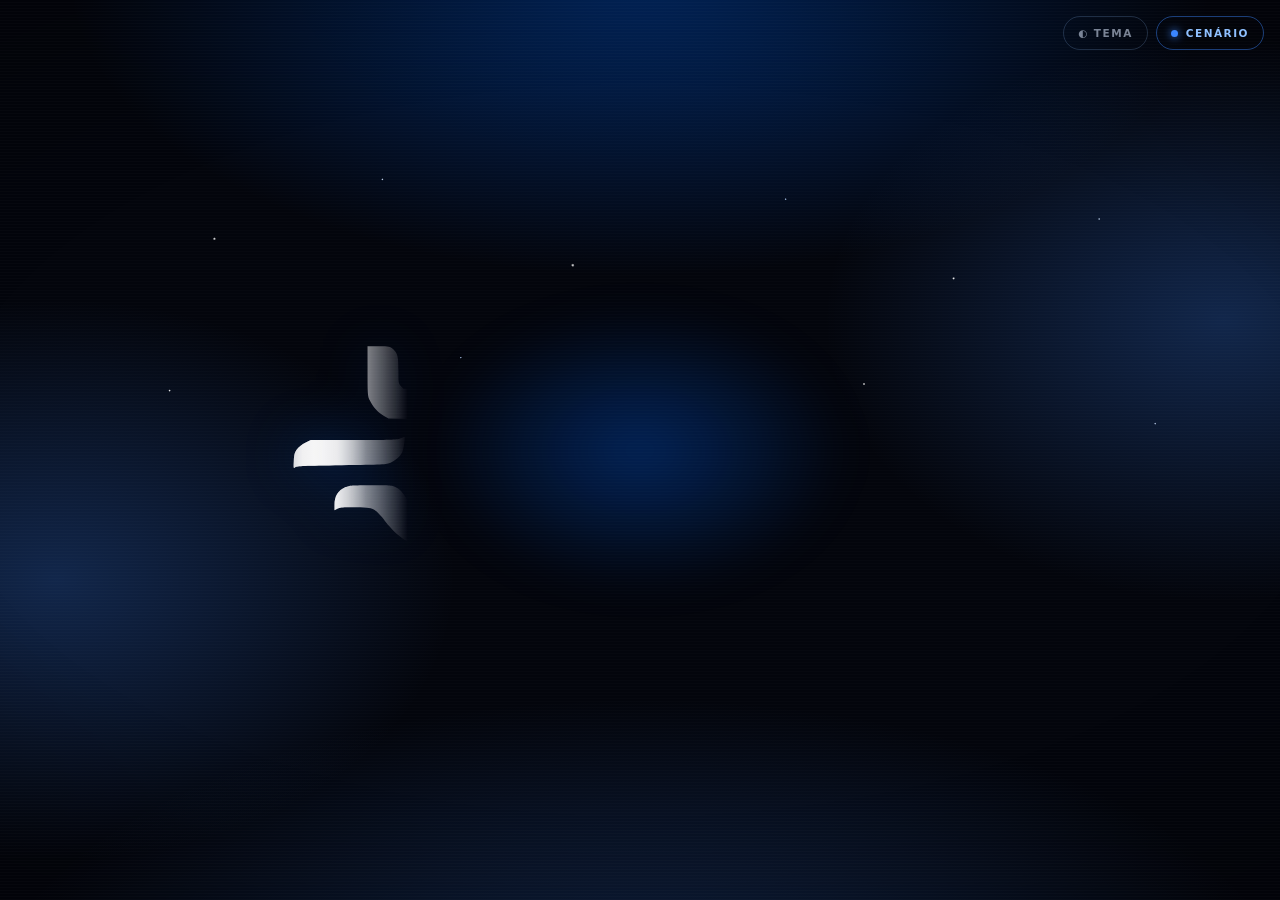
<file: index.html>
<!doctype html>
<html lang="pt-BR" data-theme="dark">
<head>
<meta charset="utf-8">
<meta name="viewport" content="width=device-width,initial-scale=1">
<link rel="icon" href="favicon.svg" type="image/svg+xml">
<link rel="icon" href="favicon.ico" sizes="48x48">
<link rel="apple-touch-icon" href="apple-touch-icon.png">
<title>Bitz · Loader All</title>
<style>
/* ============================================================
   BITZ · ALL IN ONE — LOADER DE HOSPITALIDADE
   100% CSS, ciclo de 15s em loop perfeito, com ou sem o cenário.
   Fases: desenho da logo -> assinatura -> jornada -> retorno -> logo original
   ============================================================ */

:root{
  --T: 15s;                 /* duração do ciclo completo (vale para os dois modos) */
  --b1:#0057D9;             /* azul Bitz oficial */
  --b2:#3b86ff;
  --b3:#8fc0ff;
  --lift: 195px;            /* quanto a logo sobe na fase da jornada */
}

/* ---- MODO SOLO: só a logo + o fundo animado ----
   Mesmo ciclo de 15s do modo cenário; a logo apenas permanece
   centralizada em tamanho cheio, sem subir nem reduzir. */
html[data-scene="off"] .world-wrap{ display:none }
html[data-scene="off"] .brand-move{ animation:none }

html[data-theme="dark"]{
  --bg0:#03050c; --bg1:#070d1c;
  --ink:#eef4ff;
  --sub:rgba(220,233,255,.55);
  --line:rgba(143,192,255,.20);
  --glowA:rgba(0,87,217,.42);
  --glowB:rgba(59,134,255,.26);
  --grid:rgba(143,192,255,.16);
  --pane:rgba(143,192,255,.05);
  --halo:rgba(0,87,217,.38);
  --neon:#eaf3ff;
  --star:1;
}
html[data-theme="light"]{
  --bg0:#e9eef7; --bg1:#ffffff;
  --ink:#000000;
  --sub:rgba(8,24,54,.55);
  --line:rgba(0,87,217,.20);
  --glowA:rgba(0,87,217,.18);
  --glowB:rgba(59,134,255,.14);
  --grid:rgba(0,87,217,.16);
  --pane:rgba(0,87,217,.04);
  --halo:rgba(0,87,217,.12);
  --neon:#0057D9;
  --star:0;
}

*{box-sizing:border-box}
html,body{height:100%}
body{
  margin:0;
  background:var(--bg1);
  color:var(--ink);
  font-family:"Segoe UI",system-ui,-apple-system,"Helvetica Neue",Arial,sans-serif;
  display:grid; place-items:center;
  overflow:hidden;
}
/* atmosfera de fundo */
body::before{
  content:""; position:fixed; inset:-10%;
  background:
    radial-gradient(60% 45% at 50% 6%,  var(--glowA), transparent 62%),
    radial-gradient(70% 50% at 50% 104%, var(--glowB), transparent 62%),
    radial-gradient(40% 40% at 12% 62%, var(--glowB), transparent 65%),
    radial-gradient(40% 40% at 88% 38%, var(--glowB), transparent 65%),
    var(--bg0);
  animation: breathe 15s ease-in-out infinite;
}
@keyframes breathe{ 0%,100%{transform:scale(1)} 50%{transform:scale(1.06)} }

/* vinheta + textura fina */
body::after{
  content:""; position:fixed; inset:0; pointer-events:none;
  background:
    repeating-linear-gradient(0deg, rgba(255,255,255,.014) 0 1px, transparent 1px 3px),
    radial-gradient(120% 90% at 50% 50%, transparent 45%, rgba(0,0,0,.55) 100%);
  opacity:var(--star);
}

/* ---------- palco ---------- */
.stage{
  position:relative;
  width:min(1120px, 94vw);
  height:min(660px, 88vh);
  isolation:isolate;
}

/* campo de estrelas */
.stars{
  position:absolute; inset:0; opacity:var(--star); pointer-events:none;
  background-image:
    radial-gradient(1.6px 1.6px at 12% 18%, #fff, transparent),
    radial-gradient(1.2px 1.2px at 27% 9%,  #cfe2ff, transparent),
    radial-gradient(1.8px 1.8px at 44% 22%, #fff, transparent),
    radial-gradient(1.2px 1.2px at 63% 12%, #bcd8ff, transparent),
    radial-gradient(1.5px 1.5px at 78% 24%, #fff, transparent),
    radial-gradient(1.2px 1.2px at 91% 15%, #cfe2ff, transparent),
    radial-gradient(1.3px 1.3px at 8% 41%,  #fff, transparent),
    radial-gradient(1.1px 1.1px at 34% 36%, #bcd8ff, transparent),
    radial-gradient(1.4px 1.4px at 70% 40%, #fff, transparent),
    radial-gradient(1.2px 1.2px at 96% 46%, #cfe2ff, transparent);
  animation: twinkle 3s ease-in-out infinite;
}
@keyframes twinkle{ 0%,100%{opacity:calc(var(--star) * .75)} 50%{opacity:calc(var(--star) * .3)} }

/* ---------- LOGO ---------- */
.brand-move{
  position:absolute; left:50%; top:50%;
  transform:translate(-50%,-50%);
  animation: brandMove var(--T) cubic-bezier(.65,.02,.25,1) infinite;
  z-index:3;
}
@keyframes brandMove{
  0%, 26%   { transform:translate(-50%,-50%) scale(1); }
  33%, 75%  { transform:translate(-50%, calc(-50% - var(--lift))) scale(.5); }
  83%, 100% { transform:translate(-50%,-50%) scale(1); }
}

.brand-float{ position:relative; animation: dissolve var(--T) linear infinite; }

/* halo que respira atrás da marca */
.halo{
  position:absolute; left:50%; top:50%;
  width:82%; height:170%;
  transform:translate(-50%,-50%);
  background:radial-gradient(50% 50% at 50% 50%, var(--halo), transparent 70%);
  filter:blur(22px);
  pointer-events:none; z-index:-1;
  animation: halo 5s ease-in-out infinite;
}
@keyframes halo{
  0%,100%{ opacity:.55; transform:translate(-50%,-50%) scale(1) }
  50%    { opacity:.95; transform:translate(-50%,-50%) scale(1.08) }
}
@keyframes dissolve{
  0%, 92%   { filter:blur(0px); transform:scale(1); }
  97%       { filter:blur(0px); transform:scale(1.03); }
  100%      { filter:blur(7px); transform:scale(1.09); }
}

.brand{
  display:block;
  width:min(720px, 76vw);
  height:auto;
  overflow:visible;
  filter:drop-shadow(0 0 26px rgba(0,87,217,.35));
}

/* ---- flutuação individual ----
   Cada peça da marca respira no seu próprio compasso: --p define a fase,
   --a a amplitude e --r a inclinação máxima. O período de 5s cabe 3x
   em --T, então o loop de 15s continua fechando sem salto.
   O símbolo e sua barra compartilham fase para não se descolarem;
   o pingo acompanha a fase do "i" com amplitude maior. */
.fl{
  transform-box:fill-box; transform-origin:50% 50%;
  animation: bob 5s ease-in-out infinite;
  animation-delay:var(--p,0s);
}
@keyframes bob{
  0%,100%{ transform:translateY(0) rotate(0deg) }
  26%    { transform:translateY(calc(var(--a,2.5) * -1px)) rotate(var(--r,0deg)) }
  52%    { transform:translateY(calc(var(--a,2.5) * .3px)) rotate(0deg) }
  76%    { transform:translateY(calc(var(--a,2.5) * -.5px)) rotate(calc(var(--r,0deg) * .45)) }
}

/* traço que "escreve" a logo */
.s{
  fill:none;
  stroke:var(--b2);
  stroke-width:2.2;
  stroke-linecap:round; stroke-linejoin:round;
  stroke-dasharray:1; stroke-dashoffset:1;
  opacity:0;
  animation: draw var(--T) cubic-bezier(.6,.05,.3,1) infinite;
  animation-delay:calc(var(--d,0) * var(--T));
  filter:drop-shadow(0 0 6px var(--b2));
}
@keyframes draw{
  0%   { stroke-dashoffset:1; opacity:0 }
  1%   { stroke-dashoffset:1; opacity:1 }
  11%  { stroke-dashoffset:0; opacity:1 }
  17%  { stroke-dashoffset:0; opacity:.55 }
  21%,100%{ stroke-dashoffset:0; opacity:0 }
}

/* preenchimento final: a logo original */
.f{
  opacity:0;
  transform-box:fill-box; transform-origin:50% 50%;
  animation: ink var(--T) cubic-bezier(.2,.8,.2,1) infinite;
  animation-delay:calc(var(--d,0) * var(--T));
}
@keyframes ink{
  0%,4%  { opacity:0; transform:translateY(7px) scale(.97) }
  11%    { opacity:1; transform:translateY(0) scale(1) }
  90%    { opacity:1; transform:translateY(0) scale(1) }
  97%,100%{ opacity:0; transform:translateY(-5px) scale(1.03) }
}

.ink-black{ fill:var(--ink) }
.ink-blue { fill:var(--b1) }

/* pingo do "i" cai do alto */
.f-dot{
  animation: ink var(--T) cubic-bezier(.2,.8,.2,1) infinite, drop var(--T) cubic-bezier(.3,1.5,.5,1) infinite;
  animation-delay:calc(var(--d,0) * var(--T)), calc(var(--d,0) * var(--T));
}
@keyframes drop{
  0%,4% { transform:translateY(-70px) }
  12%   { transform:translateY(0) }
  100%  { transform:translateY(0) }
}

/* barra azul do símbolo desliza para o lugar */
.f-bar{
  animation: ink var(--T) cubic-bezier(.2,.8,.2,1) infinite, slide var(--T) cubic-bezier(.2,.9,.2,1) infinite;
  animation-delay:calc(var(--d,0) * var(--T)), calc(var(--d,0) * var(--T));
}
@keyframes slide{
  0%,5% { transform:translateX(-46px) }
  13%   { transform:translateX(0) }
  100%  { transform:translateX(0) }
}

/* brilho que varre a logo — uma vez na assinatura, outra no meio do ciclo */
.sweep{ animation: sweep var(--T) ease-in-out infinite; }
@keyframes sweep{
  0%, 17% { transform:translateX(-260px); opacity:0 }
  19%     { opacity:1 }
  27%     { opacity:1 }
  29%,100%{ transform:translateX(760px); opacity:0 }
}
.sweep2{ animation: sweep2 var(--T) ease-in-out infinite; }
@keyframes sweep2{
  0%, 53% { transform:translateX(-260px); opacity:0 }
  56%     { opacity:.6 }
  64%     { opacity:.6 }
  67%,100%{ transform:translateX(760px); opacity:0 }
}

/* filete que separa a marca da assinatura */
.rule{
  stroke:var(--b1); stroke-width:2.4; stroke-linecap:round;
  stroke-dasharray:98; stroke-dashoffset:98;
  animation: rule var(--T) cubic-bezier(.2,.9,.2,1) infinite;
}
@keyframes rule{
  0%,10% { stroke-dashoffset:98; opacity:0 }
  12%    { stroke-dashoffset:80; opacity:1 }
  18%    { stroke-dashoffset:0; opacity:1 }
  90%    { stroke-dashoffset:0; opacity:1 }
  96%,100%{ stroke-dashoffset:0; opacity:0 }
}

/* flash de energia */
.pulse{
  position:absolute; left:50%; top:50%;
  width:180px; height:180px; margin:-90px 0 0 -90px;
  border-radius:50%;
  border:2px solid var(--b2);
  opacity:0; pointer-events:none;
  animation: pulse var(--T) cubic-bezier(.1,.7,.3,1) infinite;
}
@keyframes pulse{
  0%,14%  { transform:scale(.2); opacity:0 }
  16%     { transform:scale(.35); opacity:.9 }
  26%     { transform:scale(3.2); opacity:0 }
  44%     { transform:scale(.3); opacity:0 }
  46%     { transform:scale(.4); opacity:.45 }
  58%     { transform:scale(2.6); opacity:0 }
  86%     { transform:scale(.3); opacity:0 }
  88%     { transform:scale(.4); opacity:.75 }
  99%,100%{ transform:scale(3.6); opacity:0 }
}

/* ---------- MUNDO (cena de hospitalidade) ---------- */
.world-wrap{
  position:absolute; left:0; right:0; bottom:3%;
  height:63%;
  z-index:2;
  opacity:0;
  animation: worldIn var(--T) cubic-bezier(.3,.9,.2,1) infinite;
}
@keyframes worldIn{
  0%,25%  { opacity:0; transform:translateY(48px) }
  34%     { opacity:1; transform:translateY(0) }
  74%     { opacity:1; transform:translateY(0) }
  81%,100%{ opacity:0; transform:translateY(34px) }
}
.world{ width:100%; height:100%; display:block; overflow:visible }

.grid path{ stroke:var(--grid); fill:none; stroke-width:1 }
.skyline{ fill:var(--pane); stroke:var(--line); stroke-width:1 }

/* chão que corre */
.floor{
  stroke:var(--b2); stroke-width:1.5; fill:none;
  stroke-dasharray:16 12;
  animation: dashrun 1.5s linear infinite;
  opacity:.55;
}
@keyframes dashrun{ to{ stroke-dashoffset:-28 } }

/* --- hotel --- */
.floorplate{
  fill:var(--pane); stroke:var(--b2); stroke-width:1.6;
  transform-box:fill-box; transform-origin:50% 100%;
  opacity:0;
  animation: rise var(--T) cubic-bezier(.2,1.3,.4,1) infinite;
  animation-delay:var(--d,0s);
}
@keyframes rise{
  0%,32%  { opacity:0; transform:translateY(26px) scaleY(.55) }
  38%     { opacity:1; transform:translateY(0) scaleY(1) }
  100%    { opacity:1; transform:translateY(0) scaleY(1) }
}
.win{
  fill:var(--b3); opacity:0;
  animation: lamp var(--T) steps(1,end) infinite;
  animation-delay:var(--d,0s);
}
@keyframes lamp{
  0%,41% { opacity:0 }
  42%    { opacity:.25 }
  43%    { opacity:.9 }
  44%    { opacity:.35 }
  45%    { opacity:1 }
  100%   { opacity:1 }
}
/* fonte de instrumentação: monoespaçada, na mesma linguagem do wireframe */
.mono{
  font-family:ui-monospace,"Cascadia Mono","Segoe UI Mono","SF Mono",
              Consolas,"Liberation Mono",monospace;
}

/* letreiro do hotel: placa montada na fachada */
.sign-box{
  fill:var(--bg1); stroke:var(--b1); stroke-width:1.6;
  transform-box:fill-box; transform-origin:50% 50%;
  opacity:0;
  animation: signIn var(--T) cubic-bezier(.2,1.3,.3,1) infinite;
}
@keyframes signIn{
  0%,37%{ opacity:0; transform:scaleX(.04) }
  42%   { opacity:1; transform:scaleX(1) }
  100%  { opacity:1; transform:scaleX(1) }
}
.neon{
  fill:var(--neon);
  font-size:12.5px; font-weight:700; letter-spacing:3.4px;
  text-anchor:middle;
  opacity:0;
  animation: neon var(--T) linear infinite;
  filter:drop-shadow(0 0 7px var(--b2));
}
@keyframes neon{
  0%,42%{opacity:0} 43%{opacity:.9} 44%{opacity:.1} 45%{opacity:1}
  46%{opacity:.2} 47%{opacity:1} 72%{opacity:1} 76%,100%{opacity:0}
}
.flag{
  fill:var(--b1);
  transform-box:fill-box; transform-origin:0% 50%;
  animation: wave 1.5s ease-in-out infinite;
}
@keyframes wave{ 0%,100%{transform:skewY(0deg) scaleX(1)} 50%{transform:skewY(-7deg) scaleX(.9)} }

/* a bandeira só desenrola depois que o mastro terminou de subir */
.flag-in{
  opacity:0;
  transform-box:fill-box; transform-origin:0% 50%;
  animation: unfurl var(--T) cubic-bezier(.2,1.4,.4,1) infinite;
  animation-delay:var(--d,0s);
}
@keyframes unfurl{
  0%,34%{ opacity:0; transform:scaleX(0) }
  40%   { opacity:1; transform:scaleX(1) }
  100%  { opacity:1; transform:scaleX(1) }
}

/* --- rota aérea + avião --- */
.trail{
  fill:none; stroke:var(--b2); stroke-width:1.5;
  stroke-dasharray:5 9; stroke-linecap:round;
  opacity:0;
  animation: trail var(--T) linear infinite, dashflow 1.25s linear infinite;
}
@keyframes trail{ 0%,40%{opacity:0} 45%{opacity:.4} 68%{opacity:.4} 72%,100%{opacity:0} }
@keyframes dashflow{ to{ stroke-dashoffset:-14 } }

.comet{
  fill:none; stroke:var(--b3); stroke-width:3; stroke-linecap:round;
  stroke-dasharray:.045 1;
  opacity:0;
  animation: cometMove var(--T) linear infinite, cometFade var(--T) linear infinite;
  filter:drop-shadow(0 0 8px var(--b2));
}
@keyframes cometMove{ 0%,42%{stroke-dashoffset:.045} 66%,100%{stroke-dashoffset:-.955} }
@keyframes cometFade{ 0%,42%{opacity:0} 45%{opacity:.9} 63%{opacity:.9} 66%,100%{opacity:0} }

.plane{
  offset-path:path("M-80,150 C 90,58 268,22 470,42 C 664,60 812,112 1050,64");
  offset-rotate:auto;
  filter:drop-shadow(0 0 7px rgba(59,134,255,.55));
  animation: fly var(--T) linear infinite, planeFade var(--T) linear infinite;
}
@keyframes fly{ 0%,42%{offset-distance:0%} 66%,100%{offset-distance:100%} }
@keyframes planeFade{ 0%,42%{opacity:0} 45%{opacity:1} 63%{opacity:1} 66%,100%{opacity:0} }

/* --- ônibus --- */
.bus{ animation: busGo var(--T) linear infinite }
@keyframes busGo{
  0%,36%  { transform:translateX(-210px); opacity:0 }
  38%     { opacity:1 }
  56%     { opacity:1 }
  58%,100%{ transform:translateX(1130px); opacity:0 }
}
.wheel{ transform-box:fill-box; transform-origin:50% 50%; animation: spin .6s linear infinite }
@keyframes spin{ to{ transform:rotate(360deg) } }

/* --- chips de módulos --- */
.chip{
  transform-box:fill-box; transform-origin:50% 50%;
  opacity:0;
  animation: pop var(--T) cubic-bezier(.2,1.5,.4,1) infinite;
  animation-delay:var(--d,0s);
}
@keyframes pop{
  0%,38% { opacity:0; transform:scale(.3) }
  44%    { opacity:1; transform:scale(1) }
  100%   { opacity:1; transform:scale(1) }
}
.chip-ring{ fill:var(--pane); stroke:var(--b2); stroke-width:1.6 }
.chip-arc{
  fill:none; stroke:var(--b1); stroke-width:2.4; stroke-linecap:round;
  stroke-dasharray:56 158;
  transform-box:fill-box; transform-origin:50% 50%;
  animation: orbit 3s linear infinite;
}
@keyframes orbit{ to{ transform:rotate(360deg) } }
/* ---- rótulos dos módulos: placa de instrumentação ----
   Entram em três tempos — o conector desce do chip, a placa abre
   na horizontal e as letras se recolhem ao espaçamento final. */
.lb-tick{
  fill:none; stroke:var(--b2); stroke-width:1.4;
  stroke-dasharray:9; stroke-dashoffset:9;
  animation: tick var(--T) ease-out infinite;
  animation-delay:var(--d,0s);
}
@keyframes tick{
  0%,42%{ stroke-dashoffset:9; opacity:0 }
  44%   { stroke-dashoffset:9; opacity:1 }
  47%   { stroke-dashoffset:0; opacity:1 }
  100%  { stroke-dashoffset:0; opacity:1 }
}
.lb-box{
  fill:var(--bg1); stroke:var(--b2); stroke-width:1.3;
  transform-box:fill-box; transform-origin:50% 50%;
  opacity:0;
  animation: boxIn var(--T) cubic-bezier(.2,1.25,.3,1) infinite;
  animation-delay:var(--d,0s);
}
@keyframes boxIn{
  0%,46%{ opacity:0; transform:scaleX(.04) }
  51%   { opacity:1; transform:scaleX(1) }
  100%  { opacity:1; transform:scaleX(1) }
}
.chip-lb{
  fill:var(--ink); font-size:11px; font-weight:700; letter-spacing:2.4px;
  text-anchor:middle; opacity:0;
  animation: lbIn var(--T) cubic-bezier(.2,.9,.2,1) infinite;
  animation-delay:var(--d,0s);
}
@keyframes lbIn{
  0%,50%{ opacity:0; letter-spacing:7px }
  56%   { opacity:1; letter-spacing:2.4px }
  100%  { opacity:1; letter-spacing:2.4px }
}

/* selo de inteligência no módulo online */
.spark{
  fill:var(--b1); stroke:none; opacity:0;
  transform-box:fill-box; transform-origin:50% 50%;
  animation: sparkIn var(--T) ease-out infinite, twinkleSpark 2.5s ease-in-out infinite;
  animation-delay:var(--d,0s), 0s;
}
@keyframes sparkIn{ 0%,54%{opacity:0} 59%{opacity:1} 100%{opacity:1} }
@keyframes twinkleSpark{
  0%,100%{ transform:scale(.82) rotate(0deg) }
  50%    { transform:scale(1.15) rotate(45deg) }
}

/* nós de rede ao redor do globo: conectividade + inteligência */
.net-link{ fill:none; stroke:var(--b1); stroke-width:1.1; opacity:.45 }
.node{
  fill:var(--b1); stroke:none;
  transform-box:fill-box; transform-origin:50% 50%;
  animation: nodePulse 2.5s ease-in-out infinite;
  animation-delay:var(--d,0s);
}
@keyframes nodePulse{
  0%,100%{ opacity:.35; transform:scale(.75) }
  50%    { opacity:1;   transform:scale(1.35) }
}
.ic{ fill:none; stroke:var(--b3); stroke-width:2; stroke-linecap:round; stroke-linejoin:round }
.ic .solid{ fill:var(--b3); stroke:none }

/* linhas que ligam os módulos ao hotel */
.link{
  fill:none; stroke:var(--b2); stroke-width:1.4;
  stroke-dasharray:3 7; opacity:0;
  animation: linkIn var(--T) linear infinite, linkFlow 1s linear infinite;
  animation-delay:var(--d,0s), 0s;
}
@keyframes linkIn{ 0%,43%{opacity:0} 49%{opacity:.55} 100%{opacity:.55} }
@keyframes linkFlow{ to{ stroke-dashoffset:-10 } }

/* vapor do prato */
.steam path{ animation: steam 2.5s ease-in-out infinite; opacity:0 }
.steam path:nth-child(2){ animation-delay:.35s }
.steam path:nth-child(3){ animation-delay:.7s }
@keyframes steam{ 0%{opacity:0; transform:translateY(4px)} 40%{opacity:.9} 100%{opacity:0; transform:translateY(-9px)} }

/* coração do motel */
.heart{
  fill:var(--b1); stroke:none;
  transform-box:fill-box; transform-origin:50% 50%;
  animation: beat 1.25s ease-in-out infinite;
}
@keyframes beat{ 0%,100%{transform:scale(1)} 20%{transform:scale(1.28)} 40%{transform:scale(1)} 60%{transform:scale(1.16)} }

/* barras do revenue */
.rv{
  fill:var(--b3); transform-box:fill-box; transform-origin:50% 100%;
  animation: grow var(--T) cubic-bezier(.2,1.2,.3,1) infinite;
  animation-delay:var(--d,0s);
}
@keyframes grow{ 0%,46%{transform:scaleY(.08)} 56%{transform:scaleY(1)} 100%{transform:scaleY(1)} }
.rv-arrow{
  stroke:var(--b1); stroke-width:2.2; fill:none; stroke-linecap:round; stroke-linejoin:round;
  stroke-dasharray:60; stroke-dashoffset:60;
  animation: arrow var(--T) ease-out infinite;
}
@keyframes arrow{ 0%,52%{stroke-dashoffset:60} 60%{stroke-dashoffset:0} 100%{stroke-dashoffset:0} }

/* globo online */
.globe-ring{
  fill:none; stroke:var(--b1); stroke-width:2;
  transform-box:fill-box; transform-origin:50% 50%;
  animation: tilt 3s linear infinite;
}
@keyframes tilt{ 0%{transform:rotate(-20deg) scaleX(1)} 50%{transform:rotate(-20deg) scaleX(.25)} 100%{transform:rotate(-20deg) scaleX(1)} }

/* ---------- controles ---------- */
.ctrl{
  position:fixed; top:16px; right:16px; z-index:9;
  display:flex; gap:8px;
  transition:opacity .45s ease, transform .45s ease;
}
/* somem sozinhos; só reaparecem com o cursor perto deles */
.ctrl.is-hidden{ opacity:0; transform:translateY(-10px); pointer-events:none }
.ctrl button{
  display:inline-flex; align-items:center; gap:8px;
  height:34px; padding:0 14px;
  border-radius:99px;
  border:1px solid var(--line);
  background:transparent;
  color:var(--sub);
  font:600 10.5px/1 "Segoe UI",system-ui,sans-serif;
  letter-spacing:1.5px; text-transform:uppercase;
  cursor:pointer; transition:.22s;
  -webkit-user-select:none; user-select:none;
}
.ctrl button:hover{ color:var(--b2); border-color:var(--b2) }
.ctrl .dot{
  width:7px; height:7px; border-radius:50%;
  background:var(--line); transition:.22s;
}
.ctrl button[aria-pressed="true"]{ color:var(--b3); border-color:rgba(59,134,255,.45) }
.ctrl button[aria-pressed="true"] .dot{ background:var(--b2); box-shadow:0 0 9px var(--b2) }

@media (max-width:720px){ :root{ --lift:120px } .brand{ width:82vw } }

@media (prefers-reduced-motion: reduce){
  *{ animation:none !important }
  .f{ opacity:1 } .s,.world-wrap,.pulse{ opacity:0 }
}
</style>
</head>
<body>

<div class="ctrl">
  <button id="btTheme" title="Alternar tema claro / escuro">◐&nbsp;Tema</button>
  <button id="btScene" aria-pressed="true" title="Exibir ou ocultar o cenário de hospitalidade"><span class="dot"></span>Cenário</button>
</div>

<main class="stage" role="img" aria-label="Carregando Bitz All in One">
  <div class="stars"></div>

  <!-- ===================== CENA ===================== -->
  <div class="world-wrap">
  <svg class="world" viewBox="0 0 960 340" preserveAspectRatio="xMidYMax meet" aria-hidden="true">
    <defs>
      <path id="fly" d="M-80,150 C 90,58 268,22 470,42 C 664,60 812,112 1050,64" pathLength="1"/>
    </defs>

    <!-- grade de perspectiva -->
    <g class="grid">
      <path d="M480,252 L-460,340 M480,252 L-250,340 M480,252 L-70,340 M480,252 L70,340
               M480,252 L190,340 M480,252 L300,340 M480,252 L390,340 M480,252 L480,340
               M480,252 L570,340 M480,252 L660,340 M480,252 L770,340 M480,252 L890,340
               M480,252 L1030,340 M480,252 L1210,340 M480,252 L1420,340"/>
      <path d="M0,259 H960 M0,269 H960 M0,283 H960 M0,302 H960 M0,326 H960"/>
    </g>

    <!-- skyline de fundo -->
    <path class="skyline" d="M0,252 V212 H34 V228 H66 V198 H98 V220 H132 V206 H164 V236 H198 V212 H230 V224 H268 V194 H300 V218 H336 V230 H372 V208 H404 V252 Z"/>
    <path class="skyline" d="M556,252 V210 H588 V226 H620 V196 H654 V222 H686 V206 H720 V232 H752 V212 H786 V228 H820 V200 H852 V220 H888 V234 H922 V214 H960 V252 Z"/>

    <!-- linha do chão -->
    <path class="floor" d="M0,252 H960"/>

    <!-- rota aérea -->
    <use class="trail" href="#fly"/>
    <use class="comet" href="#fly"/>

    <!-- conexões módulo -> hotel (all in one) -->
    <g>
      <path class="link" style="--d:0s"   d="M228,152 C300,168 350,190 412,214"/>
      <path class="link" style="--d:.25s" d="M332,232 C362,236 386,240 410,242"/>
      <path class="link" style="--d:.5s"  d="M732,152 C660,168 610,190 548,214"/>
      <path class="link" style="--d:.75s" d="M628,232 C598,236 574,240 550,242"/>
    </g>

    <!-- ================= HOTEL ================= -->
    <g class="hotel">
      <!-- mastro + bandeira (acima da placa, sem cruzar o letreiro) -->
      <rect class="floorplate" style="--d:1.15s" x="477" y="26" width="4" height="34" rx="2"/>
      <g class="flag-in" style="--d:1.35s"><path class="flag" d="M481,28 L508,36 L481,44 Z"/></g>

      <!-- torre -->
      <rect class="floorplate" style="--d:0s"   x="416" y="206" width="128" height="46" rx="3"/>
      <rect class="floorplate" style="--d:.28s" x="424" y="166" width="112" height="42" rx="3"/>
      <rect class="floorplate" style="--d:.56s" x="432" y="128" width="96"  height="40" rx="3"/>
      <rect class="floorplate" style="--d:.84s" x="440" y="94"  width="80"  height="36" rx="3"/>
      <rect class="floorplate" style="--d:1s"   x="434" y="84"  width="92"  height="12" rx="3"/>

      <!-- letreiro -->
      <rect class="sign-box" x="441" y="63" width="78" height="21" rx="3"/>
      <text class="neon mono" x="485" y="78" dx="-1.7">HOTEL</text>

      <!-- porta + tapete -->
      <rect class="floorplate" style="--d:.1s" x="466" y="224" width="28" height="28" rx="3"/>
      <path class="floor" d="M456,252 H504" style="opacity:.9"/>

      <!-- janelas que acendem -->
      <g>
        <rect class="win" style="--d:0s"   x="426" y="216" width="14" height="16" rx="2"/>
        <rect class="win" style="--d:.5s"  x="446" y="216" width="14" height="16" rx="2"/>
        <rect class="win" style="--d:1.1s" x="500" y="216" width="14" height="16" rx="2"/>
        <rect class="win" style="--d:.3s"  x="520" y="216" width="14" height="16" rx="2"/>

        <rect class="win" style="--d:.8s"  x="434" y="177" width="13" height="16" rx="2"/>
        <rect class="win" style="--d:1.6s" x="456" y="177" width="13" height="16" rx="2"/>
        <rect class="win" style="--d:.2s"  x="491" y="177" width="13" height="16" rx="2"/>
        <rect class="win" style="--d:1.3s" x="513" y="177" width="13" height="16" rx="2"/>

        <rect class="win" style="--d:1.9s" x="442" y="140" width="13" height="15" rx="2"/>
        <rect class="win" style="--d:.6s"  x="464" y="140" width="13" height="15" rx="2"/>
        <rect class="win" style="--d:2.2s" x="483" y="140" width="13" height="15" rx="2"/>
        <rect class="win" style="--d:1.4s" x="505" y="140" width="13" height="15" rx="2"/>

        <rect class="win" style="--d:2.5s" x="450" y="105" width="13" height="15" rx="2"/>
        <rect class="win" style="--d:.9s"  x="473" y="105" width="13" height="15" rx="2"/>
        <rect class="win" style="--d:1.8s" x="496" y="105" width="13" height="15" rx="2"/>
      </g>
    </g>

    <!-- ================= MÓDULOS ================= -->
    <!-- RESTAURANTE -->
    <g transform="translate(195,145)" style="--d:0s">
      <g class="chip">
        <circle class="chip-ring" r="34"/>
        <circle class="chip-arc" r="34"/>
        <g class="ic">
          <path d="M-15,8 H15"/>
          <path d="M-12,8 A12,12 0 0 1 12,8"/>
          <path d="M0,-4 V-7"/>
          <circle class="solid" cx="0" cy="-9" r="1.8"/>
          <g class="steam">
            <path d="M-7,-14 c2.5,-3.5 -2.5,-5.5 0,-9"/>
            <path d="M0,-17 c2.5,-3.5 -2.5,-5.5 0,-9"/>
            <path d="M7,-14 c2.5,-3.5 -2.5,-5.5 0,-9"/>
          </g>
        </g>
      </g>
      <path class="lb-tick" d="M0,35 V44"/>
      <rect class="lb-box" x="-63" y="44" width="126" height="21" rx="10.5"/>
      <text class="chip-lb mono" y="59" dx="-1.2">RESTAURANTE</text>
    </g>

    <!-- MOTEL -->
    <g transform="translate(298,238)" style="--d:.3s">
      <g class="chip">
        <circle class="chip-ring" r="34"/>
        <circle class="chip-arc" r="34"/>
        <g class="ic">
          <path d="M-15,12 V-6"/>
          <path d="M-15,3 H15 V12"/>
          <rect x="-12" y="-4" width="11" height="7" rx="3.5"/>
          <path class="heart" d="M9,-15 c-1.6,-3.4 -7,-2.4 -7,1.8 c0,3.4 4.4,6 7,8.4 c2.6,-2.4 7,-5 7,-8.4 c0,-4.2 -5.4,-5.2 -7,-1.8 Z"/>
        </g>
      </g>
      <path class="lb-tick" d="M0,35 V44"/>
      <rect class="lb-box" x="-36" y="44" width="72" height="21" rx="10.5"/>
      <text class="chip-lb mono" y="59" dx="-1.2">MOTEL</text>
    </g>

    <!-- REVENUE MANAGEMENT -->
    <g transform="translate(765,145)" style="--d:.6s">
      <g class="chip">
        <circle class="chip-ring" r="34"/>
        <circle class="chip-arc" r="34"/>
        <g class="ic">
          <path d="M-17,14 H17"/>
          <rect class="rv" style="--d:0s"   x="-15" y="0"   width="6.5" height="14" rx="1.5"/>
          <rect class="rv" style="--d:.12s" x="-6"  y="-4"  width="6.5" height="18" rx="1.5"/>
          <rect class="rv" style="--d:.24s" x="3"   y="-9"  width="6.5" height="23" rx="1.5"/>
          <rect class="rv" style="--d:.36s" x="12"  y="-15" width="6.5" height="29" rx="1.5"/>
          <path class="rv-arrow" d="M-15,-2 L-4,-9 L6,-14 L15,-22"/>
          <path class="rv-arrow" d="M8,-22 H15 V-15"/>
        </g>
      </g>
      <path class="lb-tick" d="M0,35 V44"/>
      <rect class="lb-box" x="-45" y="44" width="90" height="21" rx="10.5"/>
      <text class="chip-lb mono" y="59" dx="-1.2">REVENUE</text>
    </g>

    <!-- 100% ONLINE -->
    <g transform="translate(662,238)" style="--d:.9s">
      <g class="chip">
        <circle class="chip-ring" r="34"/>
        <circle class="chip-arc" r="34"/>
        <g class="ic">
          <circle r="10"/>
          <ellipse rx="4.2" ry="10"/>
          <path d="M-9.5,-3.4 H9.5 M-9.5,3.4 H9.5"/>
          <ellipse class="globe-ring" rx="19" ry="7"/>
          <!-- nós que trocam sinal com o globo -->
          <path class="net-link" d="M-8,-8 L-16,-16 M8,-8 L16,-16 M0,-11 L0,-21"/>
          <circle class="node" style="--d:0s"  cx="-16" cy="-16" r="2.1"/>
          <circle class="node" style="--d:.4s" cx="0"   cy="-21" r="2.1"/>
          <circle class="node" style="--d:.8s" cx="16"  cy="-16" r="2.1"/>
        </g>
      </g>
      <path class="lb-tick" d="M0,35 V44"/>
      <rect class="lb-box" x="-63" y="44" width="126" height="21" rx="10.5"/>
      <text class="chip-lb mono" y="59" dx="-1.2">100% ONLINE</text>
      <!-- o translate fica no grupo: a animação CSS usa o transform do path -->
      <g transform="translate(60,45)">
        <path class="spark" d="M0,-6.5 L1.5,-1.5 L6.5,0 L1.5,1.5 L0,6.5 L-1.5,1.5 L-6.5,0 L-1.5,-1.5 Z"/>
      </g>
    </g>

    <!-- ================= ÔNIBUS ================= -->
    <g class="bus">
      <g transform="translate(0,252)">
        <rect x="0" y="-36" width="116" height="32" rx="7" fill="var(--pane)" stroke="var(--b2)" stroke-width="1.6"/>
        <rect x="6"  y="-31" width="17" height="12" rx="2" fill="var(--b3)" opacity=".75"/>
        <rect x="28" y="-31" width="17" height="12" rx="2" fill="var(--b3)" opacity=".75"/>
        <rect x="50" y="-31" width="17" height="12" rx="2" fill="var(--b3)" opacity=".75"/>
        <rect x="72" y="-31" width="17" height="12" rx="2" fill="var(--b3)" opacity=".75"/>
        <rect x="95" y="-31" width="15" height="16" rx="2" fill="var(--b2)" opacity=".9"/>
        <circle cx="116" cy="-12" r="2.2" fill="var(--b3)"/>
        <g class="wheel">
          <circle cx="26" cy="-3" r="6" fill="none" stroke="var(--b2)" stroke-width="2"/>
          <path d="M26,-9 V3 M20,-3 H32" stroke="var(--b2)" stroke-width="1.4" fill="none"/>
        </g>
        <g class="wheel">
          <circle cx="92" cy="-3" r="6" fill="none" stroke="var(--b2)" stroke-width="2"/>
          <path d="M92,-9 V3 M86,-3 H98" stroke="var(--b2)" stroke-width="1.4" fill="none"/>
        </g>
      </g>
    </g>

    <!-- ================= AVIÃO (visto de cima, nariz para +x) ================= -->
    <g class="plane">
      <g transform="scale(.8)">
        <!-- asas em flecha -->
        <path d="M7,-2.6 L-7,-21 L-16,-21 L-7,-2.6 Z" fill="var(--b1)"/>
        <path d="M7,2.6  L-7,21  L-16,21  L-7,2.6  Z" fill="var(--b1)"/>
        <!-- estabilizadores da cauda -->
        <path d="M-19,-2 L-26,-10 L-31,-10 L-26,-2 Z" fill="var(--b1)"/>
        <path d="M-19,2  L-26,10  L-31,10  L-26,2  Z" fill="var(--b1)"/>
        <!-- fuselagem -->
        <path d="M31,0 C27,-2.2 21,-3.2 13,-3.4 L-17,-3.4 C-23,-3.4 -27,-2.3 -28,0
                 C-27,2.3 -23,3.4 -17,3.4 L13,3.4 C21,3.2 27,2.2 31,0 Z" fill="var(--b3)"/>
        <!-- cabine -->
        <path d="M15,-1.7 L23,-1 L23,1 L15,1.7 Z" fill="var(--b1)" opacity=".85"/>
      </g>
    </g>
  </svg>
  </div>

  <!-- ===================== LOGO ===================== -->
  <div class="brand-move"><div class="brand-float">
    <div class="halo"></div>
    <div class="pulse"></div>
    <svg class="brand" viewBox="168 175 687 225" aria-hidden="true">
      <defs>
        <!-- geometria copiada de _arquivo/marca/bitz-logo-vetorizado.svg (o original permanece intacto) -->
        <path id="pMark" pathLength="1" d="M319.48,386.07C305.63,383.87 291.69,377.55 280.74,368.51C277.11,365.53 271.43,359.51 268.11,355.14C264.78,350.78 260.36,346.14 258.28,344.85C254.87,342.73 253.13,342.47 240.38,342.16C228.84,341.88 225.68,342.11 223.13,343.43L220.00,345.05 L220.00,340.09C220.00,331.44 223.15,326.28 230.50,322.89C233.97,321.29 237.21,321.04 254.91,321.02C274.86,321.00 275.42,321.06 279.56,323.48C282.35,325.12 285.16,328.12 287.76,332.23C292.17,339.20 299.62,346.86 305.58,350.55C316.05,357.03 332.67,358.89 345.29,354.99C353.05,352.60 362.60,346.45 367.55,340.68C369.52,338.38 372.72,333.28 374.67,329.35C387.99,302.43 374.49,271.28 345.00,260.89C338.87,258.74 336.58,258.57 305.00,258.05L271.50,257.50 L266.89,254.79C261.23,251.46 256.39,246.08 253.63,240.05C251.71,235.86 251.55,233.65 251.53,212.00L251.50,188.50 L262.17,188.50C272.18,188.50 273.01,188.66 275.52,191.00C280.35,195.52 281.00,197.95 281.00,211.50C281.00,223.54 281.11,224.20 283.45,226.55L285.91,229.00 L310.20,229.01C323.57,229.01 337.43,229.48 341.00,230.04C367.58,234.23 390.90,251.47 401.96,275.11C411.41,295.29 411.45,320.62 402.06,340.68C397.60,350.22 391.87,357.99 383.60,365.72C374.94,373.80 362.57,380.73 351.13,383.90C342.88,386.18 327.00,387.28 319.48,386.07Z"/>
        <path id="pBar" pathLength="1" d="M181.14,297.88C181.46,291.54 181.96,289.74 184.23,286.76C185.72,284.81 189.30,282.04 192.17,280.60L197.39,278.00 L238.23,278.00C272.26,278.00 279.66,277.75 282.65,276.50C284.63,275.68 286.47,275.00 286.75,275.00C287.71,275.00 285.86,287.37 284.52,289.94C282.57,293.66 278.09,297.63 273.50,299.69C269.91,301.31 265.10,301.55 226.90,302.00C191.39,302.42 184.01,302.74 182.53,303.97C180.86,305.36 180.78,305.03 181.14,297.88Z"/>
        <path id="pI"   pathLength="1" d="M427.24,319.25L427.50,250.50 L441.50,250.50L455.50,250.50 L455.76,319.25L456.01,388.00 L441.50,388.00L426.99,388.00 L427.24,319.25Z"/>
        <path id="pDot" pathLength="1" d="M433.50,228.33C431.85,227.46 429.65,226.02 428.61,225.12C425.77,222.69 423.04,216.01 423.04,211.50C423.04,206.99 425.75,200.36 428.65,197.79C431.54,195.22 437.49,193.00 441.50,193.00C445.52,193.00 451.49,195.23 454.32,197.79C460.85,203.69 461.88,215.88 456.41,222.63C454.78,224.64 451.89,227.12 449.99,228.14C445.73,230.43 437.64,230.52 433.50,228.33Z"/>
        <path id="pT"   pathLength="1" d="M532.50,386.52C513.96,383.09 500.45,373.46 493.04,358.42C487.08,346.34 487.00,345.03 487.00,265.43L487.00,193.00 L501.00,193.00L515.00,193.00 L515.00,217.00L515.00,241.00 L533.50,241.00L552.00,241.00 L552.00,253.48L552.00,265.95 L533.75,266.23L515.50,266.50 L515.21,297.50C514.91,329.96 515.54,337.74 519.13,346.08C521.62,351.87 527.09,357.28 533.15,359.96C535.72,361.09 541.23,362.30 545.40,362.65L553.00,363.29 L553.00,375.65L553.00,388.00 L546.25,387.91C542.54,387.86 536.35,387.24 532.50,386.52Z"/>
        <path id="pZ"   pathLength="1" d="M581.25,385.44C574.51,382.08 571.53,377.43 571.68,370.53C571.75,367.77 572.48,363.91 573.32,361.96C574.16,360.02 589.96,337.97 608.42,312.96C626.88,287.96 641.99,267.16 641.99,266.75C642.00,266.34 626.91,266.00 608.47,266.00L574.94,266.00 L575.22,253.75L575.50,241.50 L619.00,241.50L662.50,241.50 L667.00,244.00C673.07,247.37 676.35,253.56 675.62,260.25C675.33,262.86 674.39,266.46 673.53,268.25C672.67,270.04 656.85,291.98 638.38,317.00L604.79,362.50 L641.42,362.76L678.06,363.02 L677.78,375.26L677.50,387.50 L631.97,387.76L586.43,388.02 L581.25,385.44Z"/>
        <path id="pTag" pathLength="1" d="M736.02,358.94C730.25,356.51 726.83,351.10 726.83,344.37C726.83,339.02 729.40,334.33 734.05,331.16C736.89,329.24 738.48,328.89 743.05,329.21C749.77,329.68 753.20,331.94 756.11,337.82C759.63,344.94 757.65,352.19 750.76,357.33C747.73,359.59 739.66,360.47 736.02,358.94Z M802.21,358.01C791.38,353.09 791.64,334.97 802.62,330.39C809.65,327.45 817.72,329.60 821.54,335.41C822.44,336.79 823.42,339.74 823.72,341.96L824.26,346.00 L812.13,346.00C798.79,346.00 797.93,346.48 802.25,351.51C805.53,355.31 811.72,355.96 816.52,352.99C819.80,350.96 820.32,350.89 821.70,352.27C823.72,354.29 822.66,355.80 817.63,358.08C812.35,360.48 807.60,360.46 802.21,358.01Z M764.00,347.52C764.00,336.24 764.05,335.97 766.92,332.77C769.61,329.76 770.32,329.50 775.90,329.50C781.18,329.50 782.31,329.85 784.73,332.27C787.40,334.94 787.51,335.46 787.83,347.02L788.17,359.00 L785.58,359.00L783.00,359.00 L783.00,349.43C783.00,340.36 782.09,336.43 779.60,334.77C777.50,333.36 772.99,334.01 771.00,336.00C769.25,337.75 769.00,339.33 769.00,348.50L769.00,359.00 L766.50,359.00L764.00,359.00 L764.00,347.52Z M746.91,353.55C750.49,351.70 752.43,347.07 751.66,342.23C750.14,332.66 737.63,330.95 733.46,339.74C731.43,344.00 732.17,348.90 735.27,351.71C739.17,355.27 742.55,355.80 746.91,353.55Z M818.00,339.95C818.00,339.38 816.90,337.80 815.55,336.45C812.07,332.98 806.21,333.07 802.64,336.64C801.19,338.09 800.00,339.66 800.00,340.14C800.00,340.61 804.05,341.00 809.00,341.00C814.59,341.00 818.00,340.60 818.00,339.95Z M735.02,305.25C729.88,302.66 727.00,297.77 727.00,291.60C727.01,282.43 733.19,276.01 742.02,276.00C748.34,276.00 753.04,278.75 755.75,284.04C757.58,287.60 758.00,290.07 758.00,297.21C758.00,305.92 757.98,306.00 755.50,306.00C753.94,306.00 753.00,305.43 753.00,304.50C753.00,302.63 753.19,302.61 748.50,305.00C743.67,307.46 739.57,307.54 735.02,305.25Z M765.45,304.72C765.18,304.01 765.08,294.90 765.23,284.47L765.50,265.50 L768.25,265.18L771.00,264.87 L771.00,285.43L771.00,306.00 L768.47,306.00C767.08,306.00 765.72,305.42 765.45,304.72Z M779.00,285.50L779.00,265.00 L782.00,265.00L785.00,265.00 L785.00,285.50L785.00,306.00 L782.00,306.00L779.00,306.00 L779.00,285.50Z M806.00,291.50L806.00,277.00 L808.50,277.00L811.00,277.00 L811.00,291.50L811.00,306.00 L808.50,306.00L806.00,306.00 L806.00,291.50Z M819.00,295.25C819.01,286.27 819.34,283.96 821.00,281.23C822.10,279.42 824.16,277.51 825.57,276.98C831.87,274.58 839.70,276.84 841.91,281.71C842.51,283.02 843.00,289.02 843.00,295.05L843.00,306.00 L840.50,306.00L838.00,306.00 L838.00,295.50C838.00,286.33 837.75,284.75 836.00,283.00C833.39,280.39 828.82,280.43 826.40,283.10C824.85,284.82 824.44,287.09 824.16,295.60C823.82,305.83 823.78,306.00 821.41,306.00C819.01,306.00 819.00,305.94 819.00,295.25Z M746.85,300.57C750.15,298.87 752.00,295.20 752.00,290.38C752.00,287.81 751.20,286.05 749.08,283.92C744.17,279.01 736.46,280.40 733.46,286.74C731.43,291.00 732.17,295.90 735.27,298.71C739.16,302.25 742.55,302.80 746.85,300.57Z M806.04,271.55C803.96,269.04 805.19,266.50 808.50,266.50C810.64,266.50 811.58,267.04 811.85,268.43C812.05,269.50 811.41,270.96 810.42,271.68C808.13,273.35 807.52,273.34 806.04,271.55Z"/>

        <linearGradient id="gSweep" x1="0" y1="0" x2="1" y2="0">
          <stop offset="0"   stop-color="#fff" stop-opacity="0"/>
          <stop offset=".45" stop-color="#fff" stop-opacity=".85"/>
          <stop offset=".55" stop-color="#fff" stop-opacity=".85"/>
          <stop offset="1"   stop-color="#fff" stop-opacity="0"/>
        </linearGradient>

        <!-- o recorte flutua junto com as peças, senão o brilho vazaria das bordas -->
        <clipPath id="clipLogo" clipPathUnits="userSpaceOnUse">
          <use class="fl" style="--p:0s;--a:2.2" href="#pMark"/>
          <use class="fl" style="--p:0s;--a:2.2" href="#pBar"/>
          <use class="fl" style="--p:1.1s;--a:3.2;--r:.5deg" href="#pI"/>
          <use class="fl" style="--p:1.1s;--a:4.2" href="#pDot"/>
          <use class="fl" style="--p:2.4s;--a:3;--r:-.5deg" href="#pT"/>
          <use class="fl" style="--p:3.3s;--a:3.4;--r:.6deg" href="#pZ"/>
          <use class="fl" style="--p:4.1s;--a:2.4" href="#pTag"/>
        </clipPath>
      </defs>

      <!-- preenchimento: a logo original -->
      <g fill-rule="nonzero">
        <g class="fl" style="--p:0s;--a:2.2"><use class="f ink-black" href="#pMark" style="--d:0"/></g>
        <g class="fl" style="--p:0s;--a:2.2"><use class="f f-bar ink-blue" href="#pBar" style="--d:.013"/></g>
        <g class="fl" style="--p:1.1s;--a:3.2;--r:.5deg"><use class="f ink-black" href="#pI" style="--d:.028"/></g>
        <g class="fl" style="--p:2.4s;--a:3;--r:-.5deg"><use class="f ink-black" href="#pT" style="--d:.036"/></g>
        <g class="fl" style="--p:3.3s;--a:3.4;--r:.6deg"><use class="f ink-black" href="#pZ" style="--d:.044"/></g>
        <g class="fl" style="--p:1.1s;--a:4.2"><use class="f f-dot ink-black" href="#pDot" style="--d:.051"/></g>
        <g class="fl" style="--p:4.1s;--a:2.4"><use class="f ink-blue" href="#pTag" style="--d:.06"/></g>
      </g>

      <!-- traço de escrita (segue a mesma fase de cada peça) -->
      <g>
        <g class="fl" style="--p:0s;--a:2.2"><use class="s" href="#pMark" style="--d:0"/></g>
        <g class="fl" style="--p:0s;--a:2.2"><use class="s" href="#pBar" style="--d:.012"/></g>
        <g class="fl" style="--p:1.1s;--a:3.2;--r:.5deg"><use class="s" href="#pI" style="--d:.023"/></g>
        <g class="fl" style="--p:2.4s;--a:3;--r:-.5deg"><use class="s" href="#pT" style="--d:.031"/></g>
        <g class="fl" style="--p:3.3s;--a:3.4;--r:.6deg"><use class="s" href="#pZ" style="--d:.039"/></g>
        <g class="fl" style="--p:1.1s;--a:4.2"><use class="s" href="#pDot" style="--d:.045"/></g>
        <g class="fl" style="--p:4.1s;--a:2.4"><use class="s" href="#pTag" style="--d:.055"/></g>
      </g>

      <!-- filete entre a marca e a assinatura -->
      <line class="rule" x1="700" y1="262" x2="700" y2="360"/>

      <!-- varredura de brilho -->
      <g clip-path="url(#clipLogo)">
        <rect class="sweep"  x="140" y="170" width="150" height="240" fill="url(#gSweep)"/>
        <rect class="sweep2" x="140" y="170" width="110" height="240" fill="url(#gSweep)"/>
      </g>
    </svg>
  </div></div>

</main>

<script>
  var root = document.documentElement;

  /* tema claro / escuro */
  document.getElementById('btTheme').addEventListener('click', function(){
    root.dataset.theme = root.dataset.theme === 'dark' ? 'light' : 'dark';
    try{ localStorage.setItem('bitz.theme', root.dataset.theme); }catch(e){}
  });

  /* cenário ligado / desligado — desligado deixa só a logo e o fundo */
  var btScene = document.getElementById('btScene');
  function setScene(on){
    root.dataset.scene = on ? 'on' : 'off';
    btScene.setAttribute('aria-pressed', on ? 'true' : 'false');
    try{ localStorage.setItem('bitz.scene', root.dataset.scene); }catch(e){}
  }
  btScene.addEventListener('click', function(){
    setScene(root.dataset.scene !== 'on');
  });

  /* restaura a última escolha */
  try{
    var t = localStorage.getItem('bitz.theme');
    if(t){ root.dataset.theme = t; }
    setScene(localStorage.getItem('bitz.scene') !== 'off');
  }catch(e){ setScene(true); }

  /* ---- os controles se escondem após 5s de inatividade ----
     Só o cursor dentro da zona dos botões (ou até 130px em volta) os traz
     de volta; mover o mouse em qualquer outro ponto da tela não interfere. */
  var ctrl = document.querySelector('.ctrl'), MARGEM = 130, hideT;

  function agendarOcultar(){
    clearTimeout(hideT);
    hideT = setTimeout(function(){
      if(ctrl.matches(':hover')){ agendarOcultar(); return; }  /* cursor parado em cima: mantém */
      ctrl.classList.add('is-hidden');
    }, 5000);
  }
  function revelar(){
    ctrl.classList.remove('is-hidden');
    agendarOcultar();
  }
  function pertoDosControles(x, y){
    var r = ctrl.getBoundingClientRect();
    return x >= r.left - MARGEM && x <= r.right + MARGEM &&
           y >= r.top  - MARGEM && y <= r.bottom + MARGEM;
  }

  document.addEventListener('mousemove', function(e){
    if(pertoDosControles(e.clientX, e.clientY)){ revelar(); }
  });
  ctrl.addEventListener('click', revelar);
  document.addEventListener('touchstart', revelar, {passive:true});  /* sem cursor, um toque revela */

  agendarOcultar();
</script>
</body>
</html>
</file>
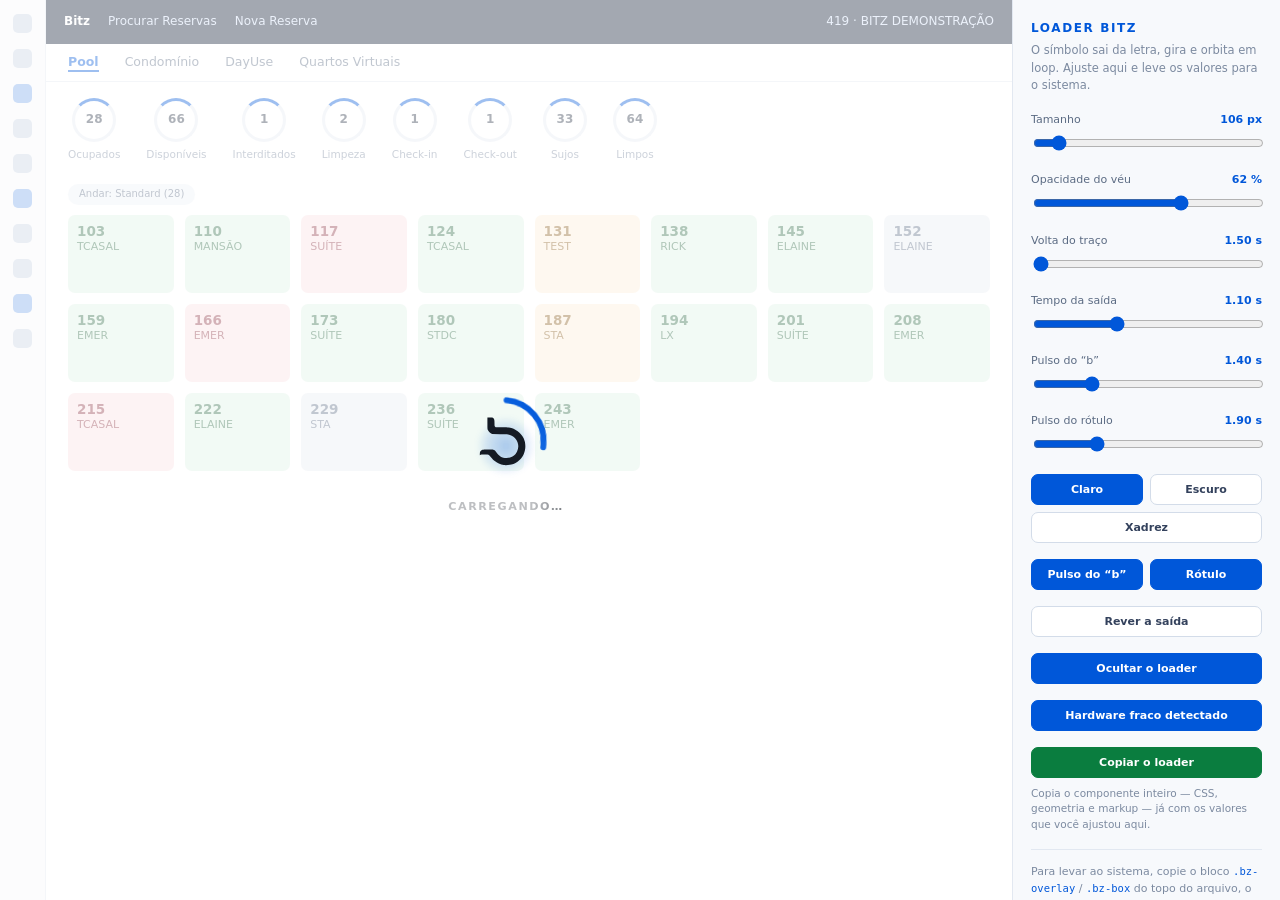
<file: loader-b.html>
<!doctype html>
<html lang="pt-BR" data-tema="claro">
<head>
<meta charset="utf-8">
<meta name="viewport" content="width=device-width,initial-scale=1">
<link rel="icon" href="favicon.svg" type="image/svg+xml">
<link rel="icon" href="favicon.ico" sizes="48x48">
<link rel="apple-touch-icon" href="apple-touch-icon.png">
<title>Bitz · Loader do sistema — "b" + símbolo em órbita</title>
<style>
/* ==========================================================================
   BITZ · LOADER DO SISTEMA
   --------------------------------------------------------------------------
   Só a letra "b" da marca e o símbolo azul que vive dentro dela.

   O símbolo não é uma figura que passeia: ele É o traço do loader, do
   primeiro ao último quadro. O traço nasce exatamente no formato do símbolo,
   a ponta esquerda parte para a esquerda e sobe, e o resto do corpo passa
   pelo mesmo lugar por onde a ponta passou — física de cobra: o traço é um
   trecho que corre por um trilho, então a cauda herda o caminho da cabeça.

   COMO O TRAÇO NASCE IGUAL AO SÍMBOLO
   O símbolo tem 23,84 de espessura de corpo e uma espinha praticamente reta
   (inclinação de 0,79°) de (275,08 , 289,36) a (192,92 , 290,50), com 82,16
   de vão. Um traço de 23,84 com ponta redonda sobre essa espinha fecha
   82,16 + 23,84 = 106,00 — o comprimento exato do símbolo no vetor.
   Por isso o primeiro quadro do loader e o símbolo da marca são a mesma
   forma; não há troca de figura, nem fusão, nem cópia. Medido contra o
   contorno do vetor, o traço cobre 91,3% da área do símbolo (o teto é
   92,1%: o símbolo tem uma ponta reta e outra em bico, e um traço tem as
   duas pontas iguais — essa é toda a diferença que sobra).

   O TRILHO
   Começa na espinha do símbolo, segue reto para a esquerda, abre até r=193
   (o chicote, mais para fora que a própria órbita) e entra tangente na
   órbita r=170 a 255°. O raio mínimo de curva é 39,9 — quase 2x a espessura,
   então o traço dobra sem vincar. A curva foi resolvida contra o contorno
   real do "b" setor a setor: em nenhum ponto chega a menos de 9 do desenho
   da letra.

   A PASSAGEM PARA A ÓRBITA INFINITA
   Quando a cauda já rodou 20° dentro da órbita, o círculo assume. Nesse
   quadro as duas formas são idênticas de propósito — mesma posição
   (275,22°), mesmo vão (82,16), mesma espessura (23,84) e mesma velocidade
   (212°/s). A emenda não é disfarçada: ela não existe.

   POR QUE NUNCA TRAVA
   A volta e o corrimento da cauda são lineares e independentes, cada um
   fechando exatamente uma volta. Só o comprimento e a espessura respiram.
   Não existe quadro em que a cauda pare — nem no reinício do ciclo, porque
   -100 e 0 de dashoffset são o mesmo ponto do círculo.

   Geometria medida no vetor original (bitz-logo-vetorizado.svg, intacto):
     centro do bojo do "b" .... (329.16 , 307.33)
     raio externo do bojo ..... 79.4     espessura do traço .... 29.35
     ponto mais alto do "b" ... r=142 (topo da haste, a 242°)
     órbita ................... r=170   circunferência 1068,14

   O componente é o bloco .bz-box. Fundo próprio: nenhum.
   Tudo escala por uma medida só: --bz-size. As caixas são em `em`, sobre uma
   malha de 440 unidades de vetor = 1em; o que está dentro dos SVG usa as
   coordenadas do vetor original.
   ========================================================================== */

.bz-overlay{
  position:absolute; inset:0; z-index:50;
  display:grid; place-items:center;
  background:var(--bz-veil, rgba(255,255,255,.62));
  /* backdrop-filter removido: era o maior custo de GPU do loader (blur em
     tela cheia, recalculado o tempo todo em que o overlay fica visível) */
  animation:bzVeil .3s ease both;
}
@keyframes bzVeil{ from{opacity:0} to{opacity:1} }

/* fade-out ao fechar — ver o handler do botão "Ocultar o loader" no script */
.bz-overlay.bz-closing{ animation:bzVeilOut .3s ease forwards; }
@keyframes bzVeilOut{ from{opacity:1} to{opacity:0} }

.bz-box{
  /* ---- ajustes ---- */
  --bz-size:106px;        /* única medida: tudo deriva daqui */
  --bz-ink:#141a24;       /* cor da letra "b" */
  --bz-turn:1.50s;         /* um ciclo: volta do anel + corrimento da cauda */
  --bz-in:1.10s;          /* a saída do símbolo, uma vez só */
  --bz-pulso:1.4s;        /* respiro do "b" e do halo — independente do traço */
  --bz-skel:1.9s;         /* varredura do rótulo — independente do traço */

  font-size:var(--bz-size);
  display:flex; flex-direction:column; align-items:center; gap:.06em;
  color:var(--bz-ink);
}

.bz{ position:relative; width:1em; height:1em; overflow:visible }
.bz svg{ display:block; width:100%; height:100%; overflow:visible }

/* ---------- halo azul que respira atrás da letra ---------- */
.bz-halo{
  position:absolute; left:50%; top:50%;
  /* margin-top reduzido em .0442em para descer o halo: a tinta da letra "b"
     não é centralizada na própria caixa (o "peso" visual do traço fica mais
     acima do centro geométrico onde o anel gira), então sem esse ajuste o
     conjunto letra+halo fica puxado pra cima em relação ao anel */
  width:.56em; height:.56em; margin:-.2358em 0 0 -.28em;
  border-radius:50%;
  background:radial-gradient(circle at 50% 50%,
      rgba(0,87,217,.30) 0%, rgba(0,87,217,.16) 40%, rgba(0,87,217,0) 70%);
  filter:blur(.025em);
  pointer-events:none;
  animation:bzHalo var(--bz-pulso) ease-in-out infinite;
}
@keyframes bzHalo{
  0%,100%{ transform:scale(.93); opacity:.6 }
  50%    { transform:scale(1.07); opacity:1 }
}

/* ---------- o traço, em qualquer fase ---------- */
.bz-tr{
  fill:none;
  stroke:url(#bzArco);
  stroke-width:23.84;             /* a espessura do corpo do símbolo */
  stroke-linecap:round;
  stroke-linejoin:round;
  /* glow via drop-shadow estático no próprio traço, em vez de um segundo
     <path>/<circle> duplicado só pra ficar borrado atrás — metade dos
     elementos SVG animados/repintados por frame */
  filter:drop-shadow(0 0 .028em rgba(59,134,255,.55));
}

/* ==========================================================================
   FASE 1 — A SAÍDA
   O traço corre pelo trilho. Um dash só: a cauda passa onde a cabeça passou.

   O ponto de partida (M/L do início do "d" no markup, mais o primeiro ponto
   de controle da curva seguinte) foi descido 19,5 unidades em relação à
   espinha original do vetor. Não é um ajuste visual solto: medido no
   bitz-logo-vetorizado.svg original, o símbolo azul (o path
   "M181.14,297.88...Z" ao lado da letra) tem centro em y≈290,05 — bem
   próximo da espinha original (289,93). Mas a letra "b" (.bz-letter,
   acima) foi descida 19,44 unidades via margin-top pra compensar a tinta
   dela não ser centralizada na própria caixa, e o traço não acompanhava
   esse deslocamento (ele é posicionado direto pelas coordenadas do vetor,
   sem o mesmo truque de CSS) — por isso ficava visualmente alto demais em
   relação à letra já deslocada. Os 19,5 daqui = ~0,25 (a pequena diferença
   entre a espinha e o centro real do símbolo) + 19,44 (pra acompanhar o
   deslocamento da letra). Só esses três pontos moveram, na mesma
   quantidade cada um (preserva a tangente entre a reta e a curva); o resto
   da curva, o arco e a órbita (r=170) continuam exatamente como estavam.
   ========================================================================== */
.bz-rail{ position:absolute; inset:0 }
.bz-rail path{
  stroke-dasharray:151.45 1000;   /* 151,45/1000 do trilho = os 82,16 do símbolo */
  stroke-dashoffset:0;
  animation:bzCobra var(--bz-in) cubic-bezier(.42,.02,.5,.0024) forwards;
}
/* O ease é calculado, não escolhido: a cauda tem de chegar ao fim exatamente
   na velocidade com que a órbita a recebe — que agora é a da volta pura,
   360/--bz-turn, porque no quadro da troca a cauda ainda está segurando.
   Se mudar --bz-in ou --bz-turn, refaça o ease:
       d  = 2.7208 * (--bz-in em s) / (--bz-turn em s)     <- derivada no fim
       y2 = 1 - 0.5*d   (preso entre 0 e 0.9)
       x2 = 1 - (1 - y2)/d
       cubic-bezier(.42, .02, x2, y2)
   Com os valores de fábrica (1,05s e 2,8s) isso dá cubic-bezier(.42,.02,.5,.49). */
@keyframes bzCobra{ to{ stroke-dashoffset:-723.50 } }

/* a saída sai de cena no quadro em que as duas formas coincidem */
.bz-rail{ animation:bzTroca .08s linear forwards; animation-delay:var(--bz-in) }
@keyframes bzTroca{ to{ opacity:0 } }

/* ==========================================================================
   FASE 2 — A ÓRBITA, SEM FIM
   .bz-lead   põe a órbita a 275,22°, onde a saída entrega o traço
   .bz-ring   a volta, velocidade constante
   .bz-car    a cauda corre (linear) enquanto o vão respira
   ========================================================================== */
.bz-lead,.bz-ring{ position:absolute; inset:0; transform-origin:50% 50% }
/* a tinta da letra "b" também pesa um pouco pra esquerda dentro da própria
   caixa (mesmo motivo do ajuste vertical do halo/letra acima) — por isso a
   órbita, perfeitamente centralizada, sobrava mais espaço à direita da letra
   do que à esquerda. Desloca só a órbita (fase 2); a fase 1 (.bz-rail, o
   traço que nasce igual à letra) continua exatamente como estava. */
.bz-lead{ transform:translateX(-.0305em) rotate(275.22deg) }
.bz-ring{
  opacity:0;
  animation:bzEntra .08s linear forwards,
            bzGira  var(--bz-turn) linear infinite;
  animation-delay:var(--bz-in), var(--bz-in);
}
@keyframes bzEntra{ to{ opacity:1 } }
@keyframes bzGira { to{ transform:rotate(360deg) } }

.bz-car{
  /* 7,692% de 1068,14 = os mesmos 82,16. O vazio SEMPRE fecha 100 com o
     traço: assim o padrão dá exatamente uma volta, e o -100 do bzCorre cai
     no mesmo ponto de onde saiu. É isso que faz o ciclo emendar sem degrau. */
  stroke-dasharray:7.692 92.308;
  stroke-dashoffset:0;
  /* os três andam no MESMO ciclo, e é isso que impede a ponta de recuar */
  animation:bzCorre   var(--bz-turn) ease-in-out infinite,
            bzRespira var(--bz-turn) ease-in-out infinite,
            bzMassa   var(--bz-turn) ease-in-out infinite;
  animation-delay:var(--bz-in), var(--bz-in), var(--bz-in);
}
/* A CAUDA SEGURA E DISPARA — POR QUE A PONTA NÃO VOLTA MAIS
   A ponta anda a (volta) + (cauda) + (crescimento do vão). Se a cauda
   corresse em velocidade constante, na hora de recolher o vão encolheria
   mais depressa do que a cauda avança e a ponta andaria para trás — era
   exatamente o que acontecia. A correção é a mesma do spinner do Android:
   enquanto o traço estica, a cauda quase segura (avança só 6 de 100);
   quando o traço recolhe, ela dispara os 94 que faltam e compensa.
   Conferido derivando o ciclo inteiro com o ease-in-out real do CSS:
   a ponta varia entre +100 e +273,5 por ciclo — nunca chega a zero. */
@keyframes bzCorre{
  0%  { stroke-dashoffset:0 }
  50% { stroke-dashoffset:-6 }
  100%{ stroke-dashoffset:-100 }
}
/* só o vão e a espessura respiram — é daí que vem o "líquido" */
@keyframes bzRespira{
  0%,100%{ stroke-dasharray:7.692 92.308 }
  50%    { stroke-dasharray:52 48 }
}
@keyframes bzMassa{
  0%,100%{ stroke-width:23.84 }
  50%    { stroke-width:14.5 }
}
/* ---------- a letra "b" ---------- */
.bz-letter{
  position:absolute; left:50%; top:50%;
  width:.56818em; height:.56818em; margin:-.2399em 0 0 -.28409em;
  transform-origin:50% 50%;
  animation:bzBeat var(--bz-pulso) ease-in-out infinite;
}
@keyframes bzBeat{
  0%,100%{ transform:scale(1);     filter:drop-shadow(0 0 .016em rgba(0,87,217,.26)) }
  50%    { transform:scale(1.026); filter:drop-shadow(0 0 .045em rgba(0,87,217,.5)) }
}
.bz-b{ fill:currentColor }

/* ---------- o rótulo, em skeleton ---------- */
.bz-txt{
  margin:0;
  font:600 .105em/1 "Segoe UI",system-ui,-apple-system,Arial,sans-serif;
  letter-spacing:.14em; text-transform:uppercase; white-space:nowrap;
  background:linear-gradient(100deg,
      var(--bz-txt-dim, rgba(20,26,36,.28)) 28%,
      var(--bz-txt-hi,  rgba(20,26,36,.82)) 48%,
      var(--bz-txt-dim, rgba(20,26,36,.28)) 68%);
  background-size:260% 100%;
  -webkit-background-clip:text; background-clip:text;
  color:transparent;
  animation:bzTxt var(--bz-skel) linear infinite;
}
@keyframes bzTxt{ from{ background-position:140% 0 } to{ background-position:-60% 0 } }

/* o pulso do "b" pode ser desligado sem tocar no traço */
.bz-box.sem-pulso .bz-letter,
.bz-box.sem-pulso .bz-halo{ animation:none }

/* ---------- acessibilidade ---------- */
@media (prefers-reduced-motion: reduce){
  .bz-halo,.bz-letter,.bz-txt{ animation:none !important }
  .bz-rail{ opacity:0; animation:none !important }
  .bz-ring{ opacity:1; animation:bzGira 6s linear infinite !important }
  .bz-car{ stroke-dasharray:26 74; animation:none !important }
}

/* ---------- modo leve (hardware fraco) ----------
   Mesma redução de cima, só que acionada por classe (.bz-lite em .bz-box)
   via JS, para não depender do usuário ter ligado a opção de "reduzir
   movimento" no sistema operacional. */
.bz-box.bz-lite .bz-halo,
.bz-box.bz-lite .bz-letter,
.bz-box.bz-lite .bz-txt{ animation:none !important }
.bz-box.bz-lite .bz-rail{ opacity:0; animation:none !important }
.bz-box.bz-lite .bz-ring{ opacity:1; animation:bzGira 6s linear infinite !important }
.bz-box.bz-lite .bz-car{ stroke-dasharray:26 74; animation:none !important }

/* ==========================================================================
   DAQUI PARA BAIXO É SÓ A PÁGINA DE DEMONSTRAÇÃO.
   Nada disso precisa ir para o sistema.
   ========================================================================== */
*{box-sizing:border-box}
html,body{height:100%;margin:0}
body{
  font:14px/1.45 "Segoe UI",system-ui,-apple-system,Arial,sans-serif;
  color:#1d2430; background:#eef1f6;
  display:grid; grid-template-columns:1fr 268px;
  overflow:hidden;
}
html[data-tema="escuro"] body{ color:#e7eefb; background:#0b1220 }
html[data-tema="xadrez"] body{ background:#12151c }

/* ---- palco: onde o loader aparece ---- */
.palco{ position:relative; overflow:hidden }

/* fundo xadrez, para conferir que o loader não carrega fundo nenhum */
.xadrez{
  position:absolute; inset:0; display:none;
  background-color:#1b1f28;
  background-image:
    linear-gradient(45deg,#272c37 25%,transparent 25%,transparent 75%,#272c37 75%),
    linear-gradient(45deg,#272c37 25%,transparent 25%,transparent 75%,#272c37 75%);
  background-size:26px 26px; background-position:0 0,13px 13px;
}
html[data-tema="xadrez"] .xadrez{ display:block }
html[data-tema="xadrez"] .app{ display:none }

/* ---- maquete do painel, só para o desfoque ter o que borrar ---- */
.app{ position:absolute; inset:0; display:flex; overflow:hidden }
.rail{ width:46px; background:#f7f9fc; border-right:1px solid #e2e8f1;
       display:flex; flex-direction:column; align-items:center; gap:16px; padding:14px 0 }
.rail i{ width:19px; height:19px; border-radius:5px; background:#c9d4e4; display:block }
.rail i:nth-child(3n){ background:#0057D9; opacity:.5 }
.col{ flex:1; display:flex; flex-direction:column; min-width:0 }
.top{ height:44px; background:#0e1b33; display:flex; align-items:center; gap:18px;
      padding:0 18px; color:#cddcf5; font-size:12px; flex:none }
.top b{ color:#fff; font-weight:600 }
.top .sp{ flex:1 }
.abas{ height:38px; display:flex; gap:26px; padding:0 22px; align-items:center;
       border-bottom:1px solid #e2e8f1; background:#fff; font-size:12.5px; color:#5b6b83; flex:none }
.abas span:first-child{ color:#0057D9; box-shadow:inset 0 -2px 0 #0057D9; font-weight:600 }
.corpo{ flex:1; overflow:hidden; padding:16px 22px; background:#fff }
.kpis{ display:flex; gap:26px; margin-bottom:16px; flex-wrap:wrap }
.kpi{ text-align:center; font-size:10.5px; color:#7c8aa0 }
.kpi u{ display:grid; place-items:center; width:44px; height:44px; margin:0 auto 5px;
        border-radius:50%; border:3px solid #e6ebf3; border-top-color:#0057D9;
        font-size:12px; font-weight:700; color:#2b3648; text-decoration:none }
.faixa{ display:inline-block; font-size:10px; color:#5b6b83; background:#eef2f8;
        border-radius:20px; padding:3px 11px; margin:6px 0 10px }
.uhs{ display:grid; grid-template-columns:repeat(auto-fill,minmax(104px,1fr)); gap:11px }
.uh{ height:78px; border-radius:7px; padding:8px 9px; font-size:11px; line-height:1.3;
     background:#dff3e6; color:#2f6b47 }
.uh b{ display:block; font-size:13.5px; font-weight:700 }
.uh.v{ background:#fbe0e3; color:#8e3644 }
.uh.l{ background:#fdeed8; color:#8a5c1d }
.uh.c{ background:#e9edf3; color:#5b6b83 }
html[data-tema="escuro"] .rail{ background:#0f172a; border-color:#1e2b45 }
html[data-tema="escuro"] .rail i{ background:#2a3b5c }
html[data-tema="escuro"] .abas{ background:#0f172a; border-color:#1e2b45; color:#8ba2c8 }
html[data-tema="escuro"] .corpo{ background:#0f172a }
html[data-tema="escuro"] .kpi u{ border-color:#22304d; border-top-color:#3b86ff; color:#dbe6f8 }
html[data-tema="escuro"] .faixa{ background:#1a2540; color:#8ba2c8 }
html[data-tema="escuro"] .uh{ background:#12361f; color:#7fd6a0 }
html[data-tema="escuro"] .uh.v{ background:#3a1620; color:#f0919f }
html[data-tema="escuro"] .uh.l{ background:#3a2a12; color:#e8bb72 }
html[data-tema="escuro"] .uh.c{ background:#1a2540; color:#8ba2c8 }

/* ---- painel de ajustes ---- */
.ctrl{ background:#f7f9fc; border-left:1px solid #e2e8f1; padding:20px 18px;
       overflow:auto; display:flex; flex-direction:column; gap:16px }
html[data-tema="escuro"] .ctrl,
html[data-tema="xadrez"] .ctrl{ background:#0f172a; border-color:#1e2b45; color:#e7eefb }
.ctrl h1{ font-size:12px; letter-spacing:1.6px; text-transform:uppercase;
          color:#0057D9; margin:0 0 2px }
.ctrl h1 small{ display:block; letter-spacing:0; text-transform:none; font-weight:400;
                font-size:11.5px; color:#7c8aa0; margin-top:5px; line-height:1.5 }
.campo label{ display:flex; justify-content:space-between; font-size:11px;
              color:#5b6b83; margin-bottom:5px }
html[data-tema="escuro"] .campo label,
html[data-tema="xadrez"] .campo label{ color:#8ba2c8 }
.campo label b{ color:#0057D9; font-variant-numeric:tabular-nums }
.campo input[type=range]{ width:100%; accent-color:#0057D9 }
.linha{ display:flex; gap:7px; flex-wrap:wrap }
.ctrl button{ flex:1; min-width:74px; height:31px; border-radius:7px; cursor:pointer;
              border:1px solid #d3dce9; background:#fff; color:#33415c;
              font:600 11px/1 "Segoe UI",system-ui,sans-serif; transition:.15s }
.ctrl button:hover{ border-color:#0057D9; color:#0057D9 }
.ctrl button[aria-pressed=true]{ background:#0057D9; border-color:#0057D9; color:#fff }
html[data-tema="escuro"] .ctrl button,
html[data-tema="xadrez"] .ctrl button{ background:#16213a; border-color:#26355a; color:#c6d6f0 }
.ctrl button.destaque{ background:#0a7d3f; border-color:#0a7d3f; color:#fff }
.ctrl button.destaque:hover{ background:#096935; border-color:#096935; color:#fff }
.dica{ font-size:10.5px; color:#7c8aa0; line-height:1.5; margin:-8px 0 0 }
html[data-tema="escuro"] .dica,
html[data-tema="xadrez"] .dica{ color:#7f92b3 }
/* só aparece se a área de transferência do navegador for negada */
.saida{ width:100%; height:150px; font:10.5px/1.4 ui-monospace,Consolas,monospace;
        border:1px solid #d3dce9; border-radius:7px; padding:8px; resize:vertical;
        background:#fff; color:#33415c }
html[data-tema="escuro"] .saida,
html[data-tema="xadrez"] .saida{ background:#16213a; border-color:#26355a; color:#c6d6f0 }
.nota{ font-size:11px; color:#7c8aa0; line-height:1.55; border-top:1px solid #e2e8f1;
       padding-top:13px; margin-top:auto }
html[data-tema="escuro"] .nota,
html[data-tema="xadrez"] .nota{ border-color:#1e2b45; color:#7f92b3 }
.nota code{ font-family:ui-monospace,Consolas,monospace; font-size:10.5px; color:#0057D9 }
@media (max-width:860px){ body{ grid-template-columns:1fr; grid-template-rows:1fr auto } }
</style>
</head>

<body>

<!-- ===== geometria da marca (recortada do vetor original, que segue intacto) ===== -->
<svg width="0" height="0" style="position:absolute" aria-hidden="true"><defs>
  <!-- letra "b" -->
  <path id="bzLetraB" d="M319.48,386.07C305.63,383.87 291.69,377.55 280.74,368.51C277.11,365.53 271.43,359.51 268.11,355.14C264.78,350.78 260.36,346.14 258.28,344.85C254.87,342.73 253.13,342.47 240.38,342.16C228.84,341.88 225.68,342.11 223.13,343.43L220.00,345.05 L220.00,340.09C220.00,331.44 223.15,326.28 230.50,322.89C233.97,321.29 237.21,321.04 254.91,321.02C274.86,321.00 275.42,321.06 279.56,323.48C282.35,325.12 285.16,328.12 287.76,332.23C292.17,339.20 299.62,346.86 305.58,350.55C316.05,357.03 332.67,358.89 345.29,354.99C353.05,352.60 362.60,346.45 367.55,340.68C369.52,338.38 372.72,333.28 374.67,329.35C387.99,302.43 374.49,271.28 345.00,260.89C338.87,258.74 336.58,258.57 305.00,258.05L271.50,257.50 L266.89,254.79C261.23,251.46 256.39,246.08 253.63,240.05C251.71,235.86 251.55,233.65 251.53,212.00L251.50,188.50 L262.17,188.50C272.18,188.50 273.01,188.66 275.52,191.00C280.35,195.52 281.00,197.95 281.00,211.50C281.00,223.54 281.11,224.20 283.45,226.55L285.91,229.00 L310.20,229.01C323.57,229.01 337.43,229.48 341.00,230.04C367.58,234.23 390.90,251.47 401.96,275.11C411.41,295.29 411.45,320.62 402.06,340.68C397.60,350.22 391.87,357.99 383.60,365.72C374.94,373.80 362.57,380.73 351.13,383.90C342.88,386.18 327.00,387.28 319.48,386.07Z"/>
  <!-- a cauda perde um pouco de corpo: dá leitura de rastro sem descaracterizar -->
  <!-- o traço não é chapado: vira do azul claro ao azul Bitz ao longo do arco -->
  <linearGradient id="bzArco" gradientUnits="userSpaceOnUse" x1="159" y1="187" x2="499" y2="427">
    <stop offset="0"   stop-color="#6aa6ff"/>
    <stop offset=".45" stop-color="#1f74e8"/>
    <stop offset="1"   stop-color="#0057D9"/>
  </linearGradient>
</defs></svg>

<main class="palco">
  <div class="xadrez"></div>

  <!-- maquete do painel (só para o desfoque ter conteúdo por baixo) -->
  <div class="app">
    <nav class="rail"><i></i><i></i><i></i><i></i><i></i><i></i><i></i><i></i><i></i><i></i></nav>
    <div class="col">
      <header class="top"><b>Bitz</b><span>Procurar Reservas</span><span>Nova Reserva</span><span class="sp"></span><span>419 · BITZ DEMONSTRAÇÃO</span></header>
      <div class="abas"><span>Pool</span><span>Condomínio</span><span>DayUse</span><span>Quartos Virtuais</span></div>
      <div class="corpo">
        <div class="kpis" id="kpis"></div>
        <div class="faixa">Andar: Standard (28)</div>
        <div class="uhs" id="uhs"></div>
      </div>
    </div>
  </div>

  <!-- ============ O LOADER ============ -->
  <div class="bz-overlay" id="overlay">
    <div class="bz-box" id="bz" role="status" aria-label="Carregando">
      <div class="bz">

        <!-- halo azul que respira atrás da letra -->
        <div class="bz-halo"></div>

        <!-- FASE 1: o traço nasce no formato do símbolo e corre pelo trilho -->
        <svg class="bz-rail" viewBox="109.16 87.33 440 440" aria-hidden="true">
          <path class="bz-tr" pathLength="1000" d="M275.08,308.86 L192.92,310.00 C132.93,309.17 111.29,189.71 285.16,143.12 A170.00,170.00 0 0,1 469.73,211.72"/>
        </svg>

        <!-- FASE 2: a mesma forma, agora em órbita sem fim -->
        <div class="bz-lead"><div class="bz-ring">
          <svg viewBox="109.16 87.33 440 440" aria-hidden="true">
            <circle class="bz-tr bz-car" cx="329.16" cy="307.33" r="170" pathLength="100"/>
          </svg>
        </div></div>

        <!-- a letra "b" -->
        <div class="bz-letter">
          <svg viewBox="204.16 182.33 250 250" aria-hidden="true"><use class="bz-b" href="#bzLetraB"/></svg>
        </div>

      </div>
      <p class="bz-txt">Carregando…</p>
    </div>
  </div>
</main>

<aside class="ctrl">
  <h1>Loader Bitz
    <small>O símbolo sai da letra, gira e orbita em loop. Ajuste aqui e leve os valores para o sistema.</small>
  </h1>

  <div class="campo">
    <label>Tamanho <b id="vSize">106 px</b></label>
    <input type="range" id="rSize" min="90" max="280" step="2" value="106">
  </div>
  <div class="campo">
    <label>Opacidade do véu <b id="vVeil">62 %</b></label>
    <input type="range" id="rVeil" min="0" max="95" step="1" value="62">
  </div>
  <div class="campo">
    <label>Volta do traço <b id="vRit">1.50 s</b></label>
    <input type="range" id="rRit" min="150" max="600" step="10" value="150">
  </div>
  <div class="campo">
    <label>Tempo da saída <b id="vSai">1.10 s</b></label>
    <input type="range" id="rSai" min="50" max="220" step="5" value="110">
  </div>
  <div class="campo">
    <label>Pulso do &ldquo;b&rdquo; <b id="vPul">1.40 s</b></label>
    <input type="range" id="rPul" min="60" max="400" step="5" value="140">
  </div>
  <div class="campo">
    <label>Pulso do rótulo <b id="vSkl">1.90 s</b></label>
    <input type="range" id="rSkl" min="80" max="500" step="10" value="190">
  </div>

  <div class="linha">
    <button id="bClaro"  aria-pressed="true">Claro</button>
    <button id="bEscuro" aria-pressed="false">Escuro</button>
    <button id="bXadrez" aria-pressed="false">Xadrez</button>
  </div>
  <div class="linha">
    <button id="bPulso"  aria-pressed="true">Pulso do &ldquo;b&rdquo;</button>
    <button id="bRotulo" aria-pressed="true">Rótulo</button>
  </div>
  <div class="linha">
    <button id="bReplay">Rever a saída</button>
  </div>
  <div class="linha">
    <button id="bToggle" aria-pressed="true">Ocultar o loader</button>
  </div>
  <div class="linha">
    <button id="bLite" aria-pressed="false">Simular hardware fraco</button>
  </div>

  <div class="linha">
    <button id="bCopiar" class="destaque">Copiar o loader</button>
  </div>
  <p class="dica" id="dica">Copia o componente inteiro &mdash; CSS, geometria e markup &mdash;
     já com os valores que você ajustou aqui.</p>
  <textarea id="saida" class="saida" readonly hidden></textarea>

  <p class="nota">
    Para levar ao sistema, copie o bloco <code>.bz-overlay</code> / <code>.bz-box</code>
    do topo do arquivo, o markup do loader e os <code>&lt;defs&gt;</code> (o path da
    letra e o gradiente). O componente não desenha fundo: quem o dá é o véu do
    <code>.bz-overlay</code> (sem <code>backdrop-filter</code> — foi removido de
    propósito, era o maior custo de GPU do loader). A letra usa
    <code>currentColor</code> — basta acertar <code>--bz-ink</code>. Se mexer em
    <code>--bz-in</code> ou <code>--bz-turn</code> fora daqui, refaça o ease da
    saída pela fórmula que está junto do <code>@keyframes bzCobra</code>. O
    glow do traço é <code>filter:drop-shadow()</code> direto no <code>.bz-tr</code>
    — não duplique o path/circle pra simular brilho, isso dobra o repaint por frame.
  </p>
</aside>

<script>
/* ---- maquete: KPIs e mapa de UHs ---- */
var kpis = [["28","Ocupados"],["66","Disponíveis"],["1","Interditados"],["2","Limpeza"],
            ["1","Check-in"],["1","Check-out"],["33","Sujos"],["64","Limpos"]];
document.getElementById("kpis").innerHTML = kpis.map(function(k){
  return '<div class="kpi"><u>' + k[0] + "</u>" + k[1] + "</div>";
}).join("");

var classes = ["","","v","","l","","","c","","v","","","l","","","","v","","c","",""];
var nomes = ["TCASAL","MANSÃO","SUÍTE","TCASAL","TEST","RICK","ELAINE","ELAINE","EMER","EMER",
             "SUÍTE","STDC","STA","LX","SUÍTE","EMER","TCASAL","ELAINE","STA","SUÍTE","EMER"];
document.getElementById("uhs").innerHTML = nomes.map(function(n,i){
  return '<div class="uh ' + classes[i] + '"><b>' + (103 + i * 7) + "</b>" + n + "</div>";
}).join("");

/* ---- ajustes ---- */
var raiz = document.documentElement,
    bz   = document.getElementById("bz"),
    ov   = document.getElementById("overlay");

function veu(p){
  return raiz.dataset.tema === "escuro"
    ? "rgba(9,14,26," + (p / 100) + ")"
    : "rgba(255,255,255," + (p / 100) + ")";
}

function liga(id, alvo, fim){
  var r = document.getElementById("r" + id), v = document.getElementById("v" + id);
  function aplicar(){ var n = +r.value; v.textContent = fim(n); alvo(n); }
  r.addEventListener("input", aplicar);
  aplicar();
}
liga("Size", function(n){ bz.style.setProperty("--bz-size", n + "px"); }, function(n){ return n + " px"; });
liga("Veil", function(n){ ov.style.setProperty("--bz-veil", veu(n)); },   function(n){ return n + " %"; });
/* Volta e saída mexem no mesmo ajuste: o ease da saída tem de continuar
   entregando a cauda na velocidade da órbita, senão a emenda ganha um degrau.
   É a fórmula documentada junto do @keyframes bzCobra. */
function ajustar(){
  var turn = +document.getElementById("rRit").value / 100;
  var sai  = +document.getElementById("rSai").value / 100;
  bz.style.setProperty("--bz-turn", turn.toFixed(2) + "s");
  bz.style.setProperty("--bz-in",   sai.toFixed(2)  + "s");

  var d  = 2.7208 * sai / turn;
  var y2 = Math.min(.9, Math.max(0, 1 - .5 * d));
  var x2 = 1 - (1 - y2) / d;
  var trilho = bz.querySelectorAll(".bz-rail path");
  for (var i = 0; i < trilho.length; i++){
    trilho[i].style.animationTimingFunction =
      "cubic-bezier(.42,.02," + x2.toFixed(4) + "," + y2.toFixed(4) + ")";
  }
}
liga("Rit", ajustar, function(n){ return (n / 100).toFixed(2) + " s"; });
liga("Sai", ajustar, function(n){ return (n / 100).toFixed(2) + " s"; });
/* estes dois não têm nada a ver com o traço: andam no seu próprio tempo */
liga("Pul", function(n){ bz.style.setProperty("--bz-pulso", (n / 100).toFixed(2) + "s"); },
            function(n){ return (n / 100).toFixed(2) + " s"; });
liga("Skl", function(n){ bz.style.setProperty("--bz-skel",  (n / 100).toFixed(2) + "s"); },
            function(n){ return (n / 100).toFixed(2) + " s"; });

/* ---- temas do palco ---- */
var botoes = { claro:"bClaro", escuro:"bEscuro", xadrez:"bXadrez" };
Object.keys(botoes).forEach(function(t){
  document.getElementById(botoes[t]).addEventListener("click", function(){
    raiz.dataset.tema = t;
    Object.keys(botoes).forEach(function(o){
      document.getElementById(botoes[o]).setAttribute("aria-pressed", o === t ? "true" : "false");
    });
    /* a letra e o rótulo acompanham o fundo; o traço é sempre o azul da marca */
    var claro = (t === "claro");
    bz.style.setProperty("--bz-ink", claro ? "#141a24" : "#f2f7ff");
    bz.style.setProperty("--bz-txt-dim", claro ? "rgba(20,26,36,.28)"  : "rgba(226,238,255,.24)");
    bz.style.setProperty("--bz-txt-hi",  claro ? "rgba(20,26,36,.82)"  : "rgba(226,238,255,.88)");
    ov.style.setProperty("--bz-veil",
      t === "xadrez" ? "transparent" : veu(+document.getElementById("rVeil").value));
  });
});

/* ---- o pulso do "b" (e o halo) liga ou desliga ---- */
document.getElementById("bPulso").addEventListener("click", function(){
  var desligado = bz.classList.toggle("sem-pulso");
  this.setAttribute("aria-pressed", desligado ? "false" : "true");
});

/* ---- o rótulo "Carregando…" entra ou sai ---- */
document.getElementById("bRotulo").addEventListener("click", function(){
  var txt = bz.querySelector(".bz-txt");
  var vai = txt.style.display === "none";
  txt.style.display = vai ? "" : "none";
  this.setAttribute("aria-pressed", vai ? "true" : "false");
});

/* abre direto num tema pela URL: loader-b.html#escuro | #xadrez */
var pedido = location.hash.replace("#", "");
if (botoes[pedido]) { document.getElementById(botoes[pedido]).click(); }

/* ---- rever a saída do símbolo: recria o nó para zerar as animações ---- */
document.getElementById("bReplay").addEventListener("click", function(){
  var novo = bz.cloneNode(true);
  bz.replaceWith(novo);
  bz = novo;
  document.getElementById("rSize").dispatchEvent(new Event("input"));
  document.getElementById("rRit").dispatchEvent(new Event("input"));
  document.getElementById("rSai").dispatchEvent(new Event("input"));
  document.getElementById("rPul").dispatchEvent(new Event("input"));
  document.getElementById("rSkl").dispatchEvent(new Event("input"));
});

/* ==========================================================================
   COPIAR O LOADER
   Monta o componente inteiro — o CSS (só a parte de cima do <style>, nunca a
   demonstração), a geometria da marca e o markup — com os valores do painel
   já gravados dentro, para colar direto no sistema.
   ========================================================================== */

var QL = String.fromCharCode(10);        /* quebra de linha do código montado */

/* o CSS do componente termina onde começa o aviso da demonstração */
function cssDoComponente(){
  var css = document.querySelector("style").textContent;
  var fim = css.indexOf("DAQUI PARA BAIXO");
  return css.slice(0, css.lastIndexOf("/*", fim)).replace(/\s+$/, "");
}

function valores(){
  var num = function(id){ return +document.getElementById(id).value; };
  var turn = num("rRit") / 100, sai = num("rSai") / 100;
  var d  = 2.7208 * sai / turn;
  var y2 = Math.min(.9, Math.max(0, 1 - .5 * d));
  var x2 = 1 - (1 - y2) / d;
  var lido = function(v){ return getComputedStyle(bz).getPropertyValue(v).trim(); };
  return {
    size: num("rSize") + "px",
    turn: turn.toFixed(2) + "s",
    saida: sai.toFixed(2) + "s",
    pulso: (num("rPul") / 100).toFixed(2) + "s",
    skel:  (num("rSkl") / 100).toFixed(2) + "s",
    ink:   lido("--bz-ink") || "#141a24",
    dim:   bz.style.getPropertyValue("--bz-txt-dim").trim(),
    hi:    bz.style.getPropertyValue("--bz-txt-hi").trim(),
    veu:   ov.style.getPropertyValue("--bz-veil").trim() ||
           "rgba(255,255,255," + (num("rVeil") / 100) + ")",
    ease:  "cubic-bezier(.42,.02," + x2.toFixed(4) + "," + y2.toFixed(4) + ")"
  };
}

/* troca o valor de uma variável preservando o que vier depois do ";",
   que é onde moram os comentários. Devolve a linha em que mexeu. */
function trocarVar(linhas, nome, valor){
  for (var i = 0; i < linhas.length; i++){
    var p = linhas[i].indexOf("--" + nome + ":");
    if (p < 0) continue;
    var fim = linhas[i].indexOf(";", p);
    if (fim < 0) continue;
    linhas[i] = linhas[i].slice(0, p) + "--" + nome + ":" + valor + linhas[i].slice(fim);
    return i;
  }
  return -1;
}

function montarCodigo(){
  var v = valores(), linhas = cssDoComponente().split(QL);

  /* os ajustes do painel entram no lugar dos valores de fábrica */
  trocarVar(linhas, "bz-size",  v.size);
  trocarVar(linhas, "bz-ink",   v.ink);
  trocarVar(linhas, "bz-turn",  v.turn);
  trocarVar(linhas, "bz-in",    v.saida);
  trocarVar(linhas, "bz-pulso", v.pulso);
  var iSkel = trocarVar(linhas, "bz-skel", v.skel);

  /* as cores do rótulo só entram se o tema tiver mexido nelas */
  if (v.dim && v.hi && iSkel >= 0){
    linhas.splice(iSkel + 1, 0,
      "  --bz-txt-dim:" + v.dim + ";",
      "  --bz-txt-hi:"  + v.hi  + ";");
  }
  var css = linhas.join(QL);

  /* o véu mora no overlay. Troca literal: o valor tem parênteses (rgba) e
     um regex pararia no primeiro fecha-parêntese. */
  css = css.split("var(--bz-veil, rgba(255,255,255,.62))")
           .join("var(--bz-veil, " + v.veu + ")");

  /* o ease da saída acompanha --bz-in e --bz-turn: já vai recalculado */
  css = css.replace(/(animation:bzCobra var\(--bz-in\) )cubic-bezier\([^)]*\)/, "$1" + v.ease);

  /* geometria da marca: o path da letra e o gradiente do traço */
  var defs = document.querySelector("svg[width='0']").outerHTML;

  /* markup limpo: sem os id e sem os style que o painel injeta, e sem as
     classes de estado transitório (fade-out em andamento / simulação de
     hardware fraco) — o sistema aplica isso sozinho em tempo real, não faz
     sentido exportar travado num desses estados */
  var no = ov.cloneNode(true);
  no.removeAttribute("id");
  no.removeAttribute("style");
  no.classList.remove("bz-closing");
  var box = no.querySelector(".bz-box");
  box.removeAttribute("id");
  box.classList.remove("bz-lite");
  if (!rotuloVisivel()){
    var p = box.querySelector(".bz-txt");
    if (p) p.parentNode.removeChild(p);
  }
  var sujos = no.querySelectorAll("[style]");
  for (var i = 0; i < sujos.length; i++) sujos[i].removeAttribute("style");

  return [
    "<!-- ==========================================================",
    "     BITZ · LOADER DO SISTEMA",
    "     Ajustado em: tamanho " + v.size + " · volta " + v.turn +
      " · saída " + v.saida,
    "                  pulso do \"b\" " + v.pulso + " · pulso do rótulo " + v.skel,
    "     O componente não desenha fundo: quem o dá é o .bz-overlay.",
    "     ========================================================== -->",
    "",
    "<style>",
    css,
    "</style>",
    "",
    "<!-- geometria da marca (recortada do vetor original) -->",
    defs,
    "",
    "<!-- o loader -->",
    no.outerHTML,
    ""
  ].join(QL);
}

function rotuloVisivel(){
  var p = bz.querySelector(".bz-txt");
  return !!p && p.style.display !== "none";
}

/* ---- o botão ---- */
document.getElementById("bCopiar").addEventListener("click", function(){
  var botao = this, codigo = montarCodigo(), saida = document.getElementById("saida");

  function avisar(txt, mostrarCampo){
    botao.textContent = txt;
    setTimeout(function(){ botao.textContent = "Copiar o loader"; }, 1800);
    if (mostrarCampo){
      saida.value = codigo;
      saida.hidden = false;
      saida.focus();
      saida.select();
    }
  }

  if (navigator.clipboard && navigator.clipboard.writeText){
    navigator.clipboard.writeText(codigo).then(
      function(){ avisar("Copiado!", false); },
      function(){ avisar("Copie daqui ↓", true); }
    );
    return;
  }
  /* navegador antigo, ou página aberta sem contexto seguro */
  try {
    saida.value = codigo;
    saida.hidden = false;
    saida.select();
    var ok = document.execCommand("copy");
    saida.hidden = ok;
    avisar(ok ? "Copiado!" : "Copie daqui ↓", !ok);
  } catch (e){
    avisar("Copie daqui ↓", true);
  }
});

/* ---- mostrar / ocultar (com fade-out, em vez de sumir seco) ---- */
document.getElementById("bToggle").addEventListener("click", function(){
  var botao = this;
  var visivel = ov.style.display !== "none";

  if (visivel){
    ov.classList.add("bz-closing");
    var finish = function(){
      ov.removeEventListener("animationend", finish);
      clearTimeout(fallback);
      ov.classList.remove("bz-closing");
      ov.style.display = "none";
    };
    ov.addEventListener("animationend", finish);
    var fallback = setTimeout(finish, 400);
  } else {
    ov.classList.remove("bz-closing");
    ov.style.display = "";
  }

  botao.textContent = visivel ? "Mostrar" : "Ocultar";
  botao.setAttribute("aria-pressed", visivel ? "false" : "true");
});

/* ---- detecta hardware fraco (poucos núcleos / pouca memória) e aplica a
   mesma redução de animações que já existe para prefers-reduced-motion, sem
   depender do usuário ter ligado essa opção no sistema operacional.
   navigator.deviceMemory não existe em todo navegador (ex: Safari) — se a
   API não existir, esse critério simplesmente não pesa na decisão. ---- */
(function () {
  var cores = navigator.hardwareConcurrency;
  var memoria = navigator.deviceMemory;
  var hardwareFraco =
    (typeof cores === "number" && cores <= 2) ||
    (typeof memoria === "number" && memoria <= 2);

  if (hardwareFraco) {
    bz.classList.add("bz-lite");
    var bLite = document.getElementById("bLite");
    bLite.setAttribute("aria-pressed", "true");
    bLite.textContent = "Hardware fraco detectado";
  }
})();

/* ---- botão pra simular o modo leve manualmente, sem precisar de um PC fraco de verdade ---- */
document.getElementById("bLite").addEventListener("click", function(){
  var ligado = bz.classList.toggle("bz-lite");
  this.setAttribute("aria-pressed", ligado ? "true" : "false");
});
</script>
</body>
</html>
</file>
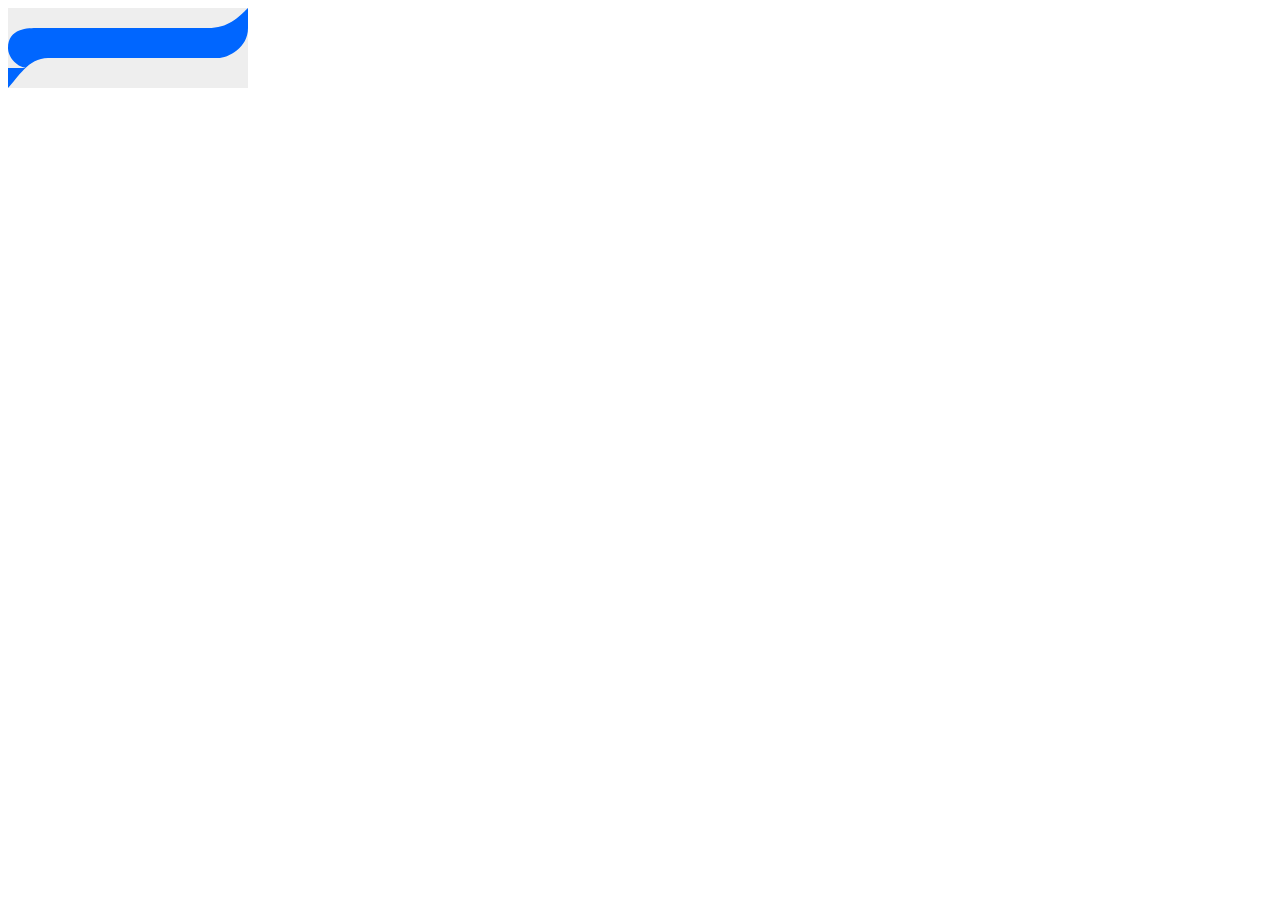
<file: svg_test.html>
<!DOCTYPE html>
<html>
<body>
  <svg viewBox="0 0 120 40" width="240" height="80" style="background: #eee;">
    <path d="M 10,30 C 5,30 0,25 0,20 C 0,10 10,10 15,10 L 100,10 C 110,10 115,5 120,0 L 120,10 C 120,20 110,25 105,25 L 20,25 C 10,25 5,35 0,40 L 0,30 Z" fill="#0066ff"/>
  </svg>
</body>
</html>
</file>
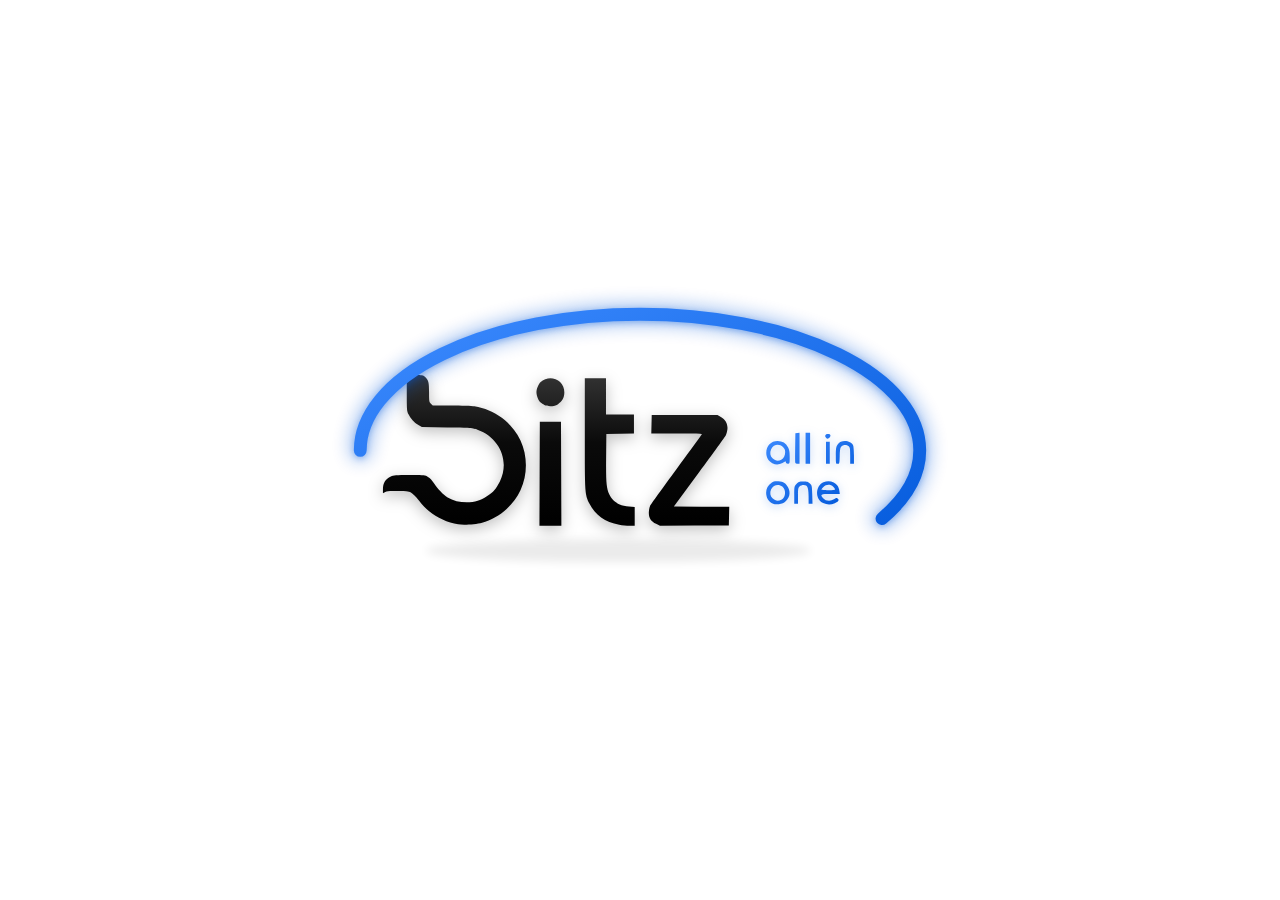
<file: _arquivo/site-antigo/index2.html>
<!DOCTYPE html>
<html lang="pt-br">
<head>
    <meta charset="UTF-8">
    <meta name="viewport" content="width=device-width, initial-scale=1.0">
    <title>Loader Bitz</title>
    <link rel="stylesheet" href="style.css">
</head>
<body>
    <div class="loader-container">
      <div class="bitz-loader" role="status" aria-label="Carregando">
        <svg class="bitz-loader__scene" viewBox="150 68.25 820 440" xmlns="http://www.w3.org/2000/svg">
          <defs>
            <linearGradient id="bitzBlackGrad" x1="0" y1="0" x2="0" y2="1">
              <stop offset="0%" stop-color="#333333"/>
              <stop offset="45%" stop-color="#0a0a0a"/>
              <stop offset="100%" stop-color="#000000"/>
            </linearGradient>
            <linearGradient id="bitzBlueGrad" x1="0" y1="0" x2="1" y2="1">
              <stop offset="0%" stop-color="#3d8bff"/>
              <stop offset="100%" stop-color="#0057d9"/>
            </linearGradient>
            <path id="bitzOrbitPath" d="M 190,288.25 A 370,180 0 1 1 930,288.25 A 370,180 0 1 1 190,288.25" pathLength="100"/>
          </defs>

          <ellipse class="bitz-loader__ground" cx="531.5" cy="421" rx="255" ry="15"/>

          <g class="bitz-loader__wordmark">
            <path class="bitz-loader__bitz" d="M427.24,319.25L427.50,250.50 L441.50,250.50L455.50,250.50 L455.76,319.25L456.01,388.00 L441.50,388.00L426.99,388.00 L427.24,319.25Z M532.50,386.52C513.96,383.09 500.45,373.46 493.04,358.42C487.08,346.34 487.00,345.03 487.00,265.43L487.00,193.00 L501.00,193.00L515.00,193.00 L515.00,217.00L515.00,241.00 L533.50,241.00L552.00,241.00 L552.00,253.48L552.00,265.95 L533.75,266.23L515.50,266.50 L515.21,297.50C514.91,329.96 515.54,337.74 519.13,346.08C521.62,351.87 527.09,357.28 533.15,359.96C535.72,361.09 541.23,362.30 545.40,362.65L553.00,363.29 L553.00,375.65L553.00,388.00 L546.25,387.91C542.54,387.86 536.35,387.24 532.50,386.52Z M581.25,385.44C574.51,382.08 571.53,377.43 571.68,370.53C571.75,367.77 572.48,363.91 573.32,361.96C574.16,360.02 589.96,337.97 608.42,312.96C626.88,287.96 641.99,267.16 641.99,266.75C642.00,266.34 626.91,266.00 608.47,266.00L574.94,266.00 L575.22,253.75L575.50,241.50 L619.00,241.50L662.50,241.50 L667.00,244.00C673.07,247.37 676.35,253.56 675.62,260.25C675.33,262.86 674.39,266.46 673.53,268.25C672.67,270.04 656.85,291.98 638.38,317.00L604.79,362.50 L641.42,362.76L678.06,363.02 L677.78,375.26L677.50,387.50 L631.97,387.76L586.43,388.02 L581.25,385.44Z M319.48,386.07C305.63,383.87 291.69,377.55 280.74,368.51C277.11,365.53 271.43,359.51 268.11,355.14C264.78,350.78 260.36,346.14 258.28,344.85C254.87,342.73 253.13,342.47 240.38,342.16C228.84,341.88 225.68,342.11 223.13,343.43L220.00,345.05 L220.00,340.09C220.00,331.44 223.15,326.28 230.50,322.89C233.97,321.29 237.21,321.04 254.91,321.02C274.86,321.00 275.42,321.06 279.56,323.48C282.35,325.12 285.16,328.12 287.76,332.23C292.17,339.20 299.62,346.86 305.58,350.55C316.05,357.03 332.67,358.89 345.29,354.99C353.05,352.60 362.60,346.45 367.55,340.68C369.52,338.38 372.72,333.28 374.67,329.35C387.99,302.43 374.49,271.28 345.00,260.89C338.87,258.74 336.58,258.57 305.00,258.05L271.50,257.50 L266.89,254.79C261.23,251.46 256.39,246.08 253.63,240.05C251.71,235.86 251.55,233.65 251.53,212.00L251.50,188.50 L262.17,188.50C272.18,188.50 273.01,188.66 275.52,191.00C280.35,195.52 281.00,197.95 281.00,211.50C281.00,223.54 281.11,224.20 283.45,226.55L285.91,229.00 L310.20,229.01C323.57,229.01 337.43,229.48 341.00,230.04C367.58,234.23 390.90,251.47 401.96,275.11C411.41,295.29 411.45,320.62 402.06,340.68C397.60,350.22 391.87,357.99 383.60,365.72C374.94,373.80 362.57,380.73 351.13,383.90C342.88,386.18 327.00,387.28 319.48,386.07Z M433.50,228.33C431.85,227.46 429.65,226.02 428.61,225.12C425.77,222.69 423.04,216.01 423.04,211.50C423.04,206.99 425.75,200.36 428.65,197.79C431.54,195.22 437.49,193.00 441.50,193.00C445.52,193.00 451.49,195.23 454.32,197.79C460.85,203.69 461.88,215.88 456.41,222.63C454.78,224.64 451.89,227.12 449.99,228.14C445.73,230.43 437.64,230.52 433.50,228.33Z"/>
            <path class="bitz-loader__allinone" d="M736.02,358.94C730.25,356.51 726.83,351.10 726.83,344.37C726.83,339.02 729.40,334.33 734.05,331.16C736.89,329.24 738.48,328.89 743.05,329.21C749.77,329.68 753.20,331.94 756.11,337.82C759.63,344.94 757.65,352.19 750.76,357.33C747.73,359.59 739.66,360.47 736.02,358.94Z M802.21,358.01C791.38,353.09 791.64,334.97 802.62,330.39C809.65,327.45 817.72,329.60 821.54,335.41C822.44,336.79 823.42,339.74 823.72,341.96L824.26,346.00 L812.13,346.00C798.79,346.00 797.93,346.48 802.25,351.51C805.53,355.31 811.72,355.96 816.52,352.99C819.80,350.96 820.32,350.89 821.70,352.27C823.72,354.29 822.66,355.80 817.63,358.08C812.35,360.48 807.60,360.46 802.21,358.01Z M764.00,347.52C764.00,336.24 764.05,335.97 766.92,332.77C769.61,329.76 770.32,329.50 775.90,329.50C781.18,329.50 782.31,329.85 784.73,332.27C787.40,334.94 787.51,335.46 787.83,347.02L788.17,359.00 L785.58,359.00L783.00,359.00 L783.00,349.43C783.00,340.36 782.09,336.43 779.60,334.77C777.50,333.36 772.99,334.01 771.00,336.00C769.25,337.75 769.00,339.33 769.00,348.50L769.00,359.00 L766.50,359.00L764.00,359.00 L764.00,347.52Z M746.91,353.55C750.49,351.70 752.43,347.07 751.66,342.23C750.14,332.66 737.63,330.95 733.46,339.74C731.43,344.00 732.17,348.90 735.27,351.71C739.17,355.27 742.55,355.80 746.91,353.55Z M818.00,339.95C818.00,339.38 816.90,337.80 815.55,336.45C812.07,332.98 806.21,333.07 802.64,336.64C801.19,338.09 800.00,339.66 800.00,340.14C800.00,340.61 804.05,341.00 809.00,341.00C814.59,341.00 818.00,340.60 818.00,339.95Z M735.02,305.25C729.88,302.66 727.00,297.77 727.00,291.60C727.01,282.43 733.19,276.01 742.02,276.00C748.34,276.00 753.04,278.75 755.75,284.04C757.58,287.60 758.00,290.07 758.00,297.21C758.00,305.92 757.98,306.00 755.50,306.00C753.94,306.00 753.00,305.43 753.00,304.50C753.00,302.63 753.19,302.61 748.50,305.00C743.67,307.46 739.57,307.54 735.02,305.25Z M765.45,304.72C765.18,304.01 765.08,294.90 765.23,284.47L765.50,265.50 L768.25,265.18L771.00,264.87 L771.00,285.43L771.00,306.00 L768.47,306.00C767.08,306.00 765.72,305.42 765.45,304.72Z M779.00,285.50L779.00,265.00 L782.00,265.00L785.00,265.00 L785.00,285.50L785.00,306.00 L782.00,306.00L779.00,306.00 L779.00,285.50Z M806.00,291.50L806.00,277.00 L808.50,277.00L811.00,277.00 L811.00,291.50L811.00,306.00 L808.50,306.00L806.00,306.00 L806.00,291.50Z M819.00,295.25C819.01,286.27 819.34,283.96 821.00,281.23C822.10,279.42 824.16,277.51 825.57,276.98C831.87,274.58 839.70,276.84 841.91,281.71C842.51,283.02 843.00,289.02 843.00,295.05L843.00,306.00 L840.50,306.00L838.00,306.00 L838.00,295.50C838.00,286.33 837.75,284.75 836.00,283.00C833.39,280.39 828.82,280.43 826.40,283.10C824.85,284.82 824.44,287.09 824.16,295.60C823.82,305.83 823.78,306.00 821.41,306.00C819.01,306.00 819.00,305.94 819.00,295.25Z M746.85,300.57C750.15,298.87 752.00,295.20 752.00,290.38C752.00,287.81 751.20,286.05 749.08,283.92C744.17,279.01 736.46,280.40 733.46,286.74C731.43,291.00 732.17,295.90 735.27,298.71C739.16,302.25 742.55,302.80 746.85,300.57Z M806.04,271.55C803.96,269.04 805.19,266.50 808.50,266.50C810.64,266.50 811.58,267.04 811.85,268.43C812.05,269.50 811.41,270.96 810.42,271.68C808.13,273.35 807.52,273.34 806.04,271.55Z"/>
          </g>

          <path class="bitz-loader__flag-rest" d="M181.14,297.88C181.46,291.54 181.96,289.74 184.23,286.76C185.72,284.81 189.30,282.04 192.17,280.60L197.39,278.00 L238.23,278.00C272.26,278.00 279.66,277.75 282.65,276.50C284.63,275.68 286.47,275.00 286.75,275.00C287.71,275.00 285.86,287.37 284.52,289.94C282.57,293.66 278.09,297.63 273.50,299.69C269.91,301.31 265.10,301.55 226.90,302.00C191.39,302.42 184.01,302.74 182.53,303.97C180.86,305.36 180.78,305.03 181.14,297.88Z"/>

          <g class="bitz-loader__orbit">
            <use href="#bitzOrbitPath" class="bitz-loader__orbit-glow"/>
            <use href="#bitzOrbitPath" class="bitz-loader__orbit-arc"/>
          </g>
        </svg>
      </div>
    </div>
</body>
</html>
</file>
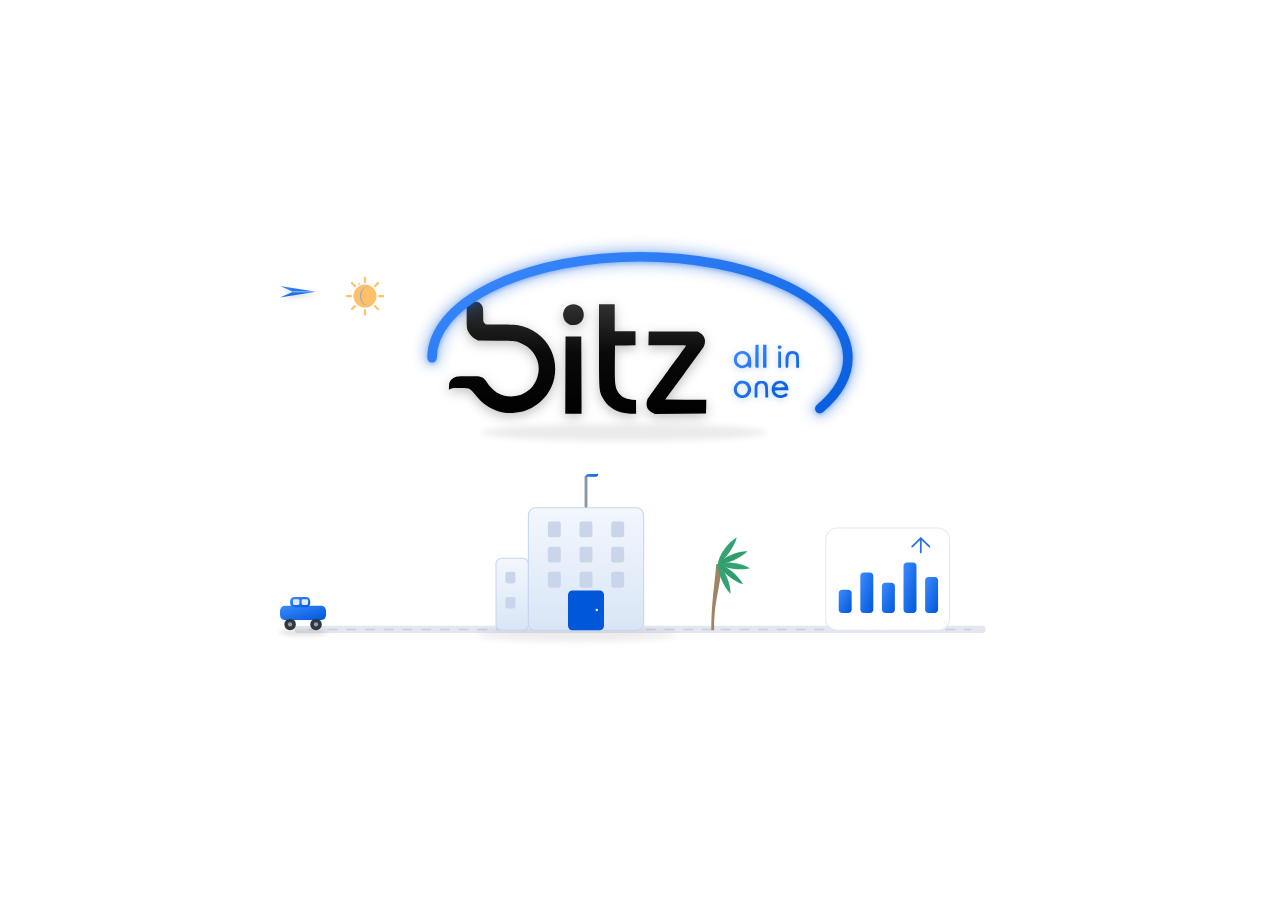
<file: _arquivo/site-antigo/loader-hospitalidade.html>
<!DOCTYPE html>
<html lang="pt-br">
<head>
<meta charset="UTF-8">
<meta name="viewport" content="width=device-width, initial-scale=1.0">
<title>Bitz Loader — Hospitalidade</title>
<style>
  :root {
    --bitz-blue: #0057d9;
    --cycle: 11s;
  }

  body {
    background-color: #ffffff;
    margin: 0;
    display: flex;
    justify-content: center;
    align-items: center;
    min-height: 100vh;
    overflow: hidden;
  }

  .bitz-hosp {
    width: min(92vw, 720px);
    display: flex;
    justify-content: center;
    align-items: center;
  }

  .bitz-hosp__scene {
    width: 100%;
    height: auto;
    display: block;
    overflow: visible;
  }

  /* ==========================================================================
     Todo o "mundo" de hospitalidade (ceu, predio, carro, aviao, grafico) mora
     num unico grupo com uma unica animacao de visibilidade, presa a um
     relogio-mestre de 11s. Isso garante o pedido central: a logo comeca
     SOZINHA (0%-14%), o cenario entra, vive, sai, e a logo volta a ficar
     sozinha (86%-100%) -- que e exatamente onde o loop fecha (100% = 0%),
     entao o "sozinha" do fim e o "sozinha" do comeco sao o MESMO instante
     contínuo, sem costura. Cada elemento dentro do cenario tem seu proprio
     looping independente (aviao voando, carro rodando, janelas acendendo) —
     eles nunca precisam saber da hora exata, so ficam sempre em movimento
     quando estao visiveis.
     ========================================================================== */
  .bitz-hosp__world {
    animation: hosp-visibility var(--cycle) ease-in-out infinite;
  }

  @keyframes hosp-visibility {
    0%, 14%   { opacity: 0; transform: translateY(18px); }
    22%, 78%  { opacity: 1; transform: translateY(0); }
    86%, 100% { opacity: 0; transform: translateY(18px); }
  }

  /* ---- ceu: sol/lua ---- */
  .hosp-sun, .hosp-moon {
    transform-origin: 0px 0px;
  }
  .hosp-sun { animation: hosp-sun-fade 9s ease-in-out infinite; }
  .hosp-moon { animation: hosp-moon-fade 9s ease-in-out infinite; }
  @keyframes hosp-sun-fade  { 0%, 38% { opacity: 1; } 50%, 88% { opacity: 0; } 100% { opacity: 1; } }
  @keyframes hosp-moon-fade { 0%, 38% { opacity: 0; } 50%, 88% { opacity: 1; } 100% { opacity: 0; } }

  .hosp-sun-rays {
    transform-origin: 0px 0px;
    animation: hosp-sun-spin 14s linear infinite;
  }
  @keyframes hosp-sun-spin { to { transform: rotate(360deg); } }

  /* ---- predio: janelas acendendo (reservas acontecendo em tempo real) ---- */
  .hosp-window {
    fill: #c9d6ea;
    animation: hosp-window-glow 3.4s ease-in-out infinite;
  }
  @keyframes hosp-window-glow {
    0%, 55%  { fill: #c9d6ea; }
    72%, 88% { fill: #ffc069; }
    100%     { fill: #c9d6ea; }
  }

  /* ---- bandeirinha no telhado: reaproveita o simbolo original (via <use>),
     so balançando ---- */
  .hosp-roof-flag-flutter {
    transform-origin: 0px 0px;
    animation: hosp-flutter 1.8s ease-in-out infinite;
  }
  @keyframes hosp-flutter {
    0%, 100% { transform: skewY(0deg) scaleX(1); }
    50%      { transform: skewY(-9deg) scaleX(0.95); }
  }
  .hosp-roof-flag { fill: url(#bitzBlueGrad); }

  /* ---- coqueiro balançando ---- */
  .hosp-palm-sway {
    transform-origin: 0px 0px;
    animation: hosp-sway 4.2s ease-in-out infinite;
  }
  @keyframes hosp-sway {
    0%, 100% { transform: rotate(-4deg); }
    50%      { transform: rotate(4deg); }
  }

  /* ---- carrinho/van rodando pela estrada, em loop continuo ---- */
  .hosp-car-drive {
    animation: hosp-car-x 6.5s linear infinite;
  }
  @keyframes hosp-car-x {
    from { transform: translateX(-110px); }
    to   { transform: translateX(1110px); }
  }
  .hosp-wheel-spin {
    transform-origin: 0px 0px;
    animation: hosp-wheel-spin 0.5s linear infinite;
  }
  @keyframes hosp-wheel-spin { to { transform: rotate(360deg); } }

  /* ---- aviao cruzando o ceu, com balanco suave (bob) ---- */
  .hosp-plane-drive {
    animation: hosp-plane-x 7.5s linear infinite;
    filter: drop-shadow(0 3px 4px rgba(0, 0, 0, 0.15));
  }
  @keyframes hosp-plane-x {
    from { transform: translateX(-90px); }
    to   { transform: translateX(1090px); }
  }
  .hosp-plane-bob {
    transform-origin: 25px 8px;
    animation: hosp-plane-bob 1.7s ease-in-out infinite;
  }
  @keyframes hosp-plane-bob {
    0%, 100% { transform: translateY(0px) rotate(-3deg); }
    50%      { transform: translateY(-13px) rotate(3deg); }
  }

  /* ---- grafico de receita (revenue management) pulsando ---- */
  .hosp-bar {
    transform-origin: 0px 0px;
    animation: hosp-bar-grow 2.1s ease-in-out infinite;
  }
  @keyframes hosp-bar-grow {
    0%, 100% { transform: scaleY(0.55); }
    50%      { transform: scaleY(1); }
  }

  /* ==========================================================================
     Wordmark + orbito reaproveitados: EXATAMENTE o mesmo SVG do loader
     original (paths, defs e classes idênticos, sem alterar nenhum "d"),
     só que colocados dentro de um <g transform="..."> pra caber nessa nova
     composição. O mecanismo do anel (grow-uma-vez + spin infinito linear)
     e o cross-fade do simbolo de repouso continuam os mesmos, testados.
     ========================================================================== */
  .bitz-loader__wordmark {
    transform-origin: 531.5px 288.25px;
    animation: bitz-breathe 2.6s ease-in-out infinite;
  }
  .bitz-loader__bitz {
    fill: url(#bitzBlackGrad);
    filter: drop-shadow(0 6px 10px rgba(0, 0, 0, 0.25));
  }
  .bitz-loader__allinone {
    fill: url(#bitzBlueGrad);
    filter: drop-shadow(0 3px 6px rgba(0, 87, 217, 0.25));
  }
  @keyframes bitz-breathe {
    0%, 100% { transform: scale(1); }
    50%      { transform: scale(1.015); }
  }

  .bitz-loader__ground {
    fill: #000000;
    opacity: 0.08;
    filter: blur(6px);
  }

  .bitz-loader__flag-rest {
    fill: url(#bitzBlueGrad);
    filter: drop-shadow(0 0 10px rgba(0, 87, 217, 0.5));
    animation: bitz-flag-fade 0.5s ease-in forwards;
  }
  @keyframes bitz-flag-fade { to { opacity: 0; } }

  .bitz-loader__orbit {
    opacity: 0;
    animation: bitz-orbit-fadein 0.55s ease-out forwards 0.05s;
  }
  @keyframes bitz-orbit-fadein { to { opacity: 1; } }

  .bitz-loader__orbit-glow {
    fill: none;
    stroke: var(--bitz-blue);
    stroke-width: 30;
    stroke-linecap: round;
    stroke-dashoffset: 0;
    opacity: 0.32;
    filter: blur(11px);
    animation:
      bitz-orbit-grow 0.6s cubic-bezier(0.3, 0, 0.2, 1) 0.05s forwards,
      bitz-orbit-spin 2.6s linear 0.65s infinite;
  }
  .bitz-loader__orbit-arc {
    fill: none;
    stroke: url(#bitzBlueGrad);
    stroke-width: 17;
    stroke-linecap: round;
    stroke-dashoffset: 0;
    filter: drop-shadow(0 2px 4px rgba(0, 87, 217, 0.35));
    animation:
      bitz-orbit-grow 0.6s cubic-bezier(0.3, 0, 0.2, 1) 0.05s forwards,
      bitz-orbit-spin 2.6s linear 0.65s infinite;
  }
  @keyframes bitz-orbit-grow {
    from { stroke-dasharray: 0 100; }
    to   { stroke-dasharray: 56 44; }
  }
  @keyframes bitz-orbit-spin {
    from { stroke-dashoffset: 0; }
    to   { stroke-dashoffset: -100; }
  }

  @media (prefers-reduced-motion: reduce) {
    .bitz-hosp__world { animation: none; opacity: 0; }
    .bitz-loader__wordmark { animation: none; }
    .bitz-loader__flag-rest { animation: none; opacity: 0; }
    .bitz-loader__orbit { animation: none; opacity: 1; }
    .bitz-loader__orbit-glow, .bitz-loader__orbit-arc { animation-duration: 0.6s, 8s; }
  }
</style>
</head>
<body>
  <div class="bitz-hosp" role="status" aria-label="Carregando Bitz — hotelaria, restaurante e motel, 100% online">
    <svg class="bitz-hosp__scene" viewBox="0 0 1000 620" xmlns="http://www.w3.org/2000/svg">
      <defs>
        <linearGradient id="bitzBlackGrad" x1="0" y1="0" x2="0" y2="1">
          <stop offset="0%" stop-color="#333333"/>
          <stop offset="45%" stop-color="#0a0a0a"/>
          <stop offset="100%" stop-color="#000000"/>
        </linearGradient>
        <linearGradient id="bitzBlueGrad" x1="0" y1="0" x2="1" y2="1">
          <stop offset="0%" stop-color="#3d8bff"/>
          <stop offset="100%" stop-color="#0057d9"/>
        </linearGradient>
        <linearGradient id="hospBuildingGrad" x1="0" y1="0" x2="0" y2="1">
          <stop offset="0%" stop-color="#f3f7fd"/>
          <stop offset="100%" stop-color="#d9e5f6"/>
        </linearGradient>
        <path id="bitzOrbitPath" d="M 190,288.25 A 370,180 0 1 1 930,288.25 A 370,180 0 1 1 190,288.25" pathLength="100"/>
        <path id="hospFlagShape" d="M181.14,297.88C181.46,291.54 181.96,289.74 184.23,286.76C185.72,284.81 189.30,282.04 192.17,280.60L197.39,278.00 L238.23,278.00C272.26,278.00 279.66,277.75 282.65,276.50C284.63,275.68 286.47,275.00 286.75,275.00C287.71,275.00 285.86,287.37 284.52,289.94C282.57,293.66 278.09,297.63 273.50,299.69C269.91,301.31 265.10,301.55 226.90,302.00C191.39,302.42 184.01,302.74 182.53,303.97C180.86,305.36 180.78,305.03 181.14,297.88Z"/>
      </defs>

      <!-- ==================================================================
           MUNDO DA HOSPITALIDADE: hotel, coqueiro, van, aviao, grafico de
           receita, sol/lua. Tudo pintado ANTES da logo (fica atras dela).
           ================================================================== -->
      <g class="bitz-hosp__world">

        <!-- ceu: sol / lua (24/7 = sistema sempre online) -->
        <g transform="translate(118,96)">
          <g class="hosp-sun">
            <g class="hosp-sun-rays">
              <rect x="-1.5" y="-27" width="3" height="9" rx="1.5" fill="#ffc069"/>
              <rect x="-1.5" y="-27" width="3" height="9" rx="1.5" fill="#ffc069" transform="rotate(45)"/>
              <rect x="-1.5" y="-27" width="3" height="9" rx="1.5" fill="#ffc069" transform="rotate(90)"/>
              <rect x="-1.5" y="-27" width="3" height="9" rx="1.5" fill="#ffc069" transform="rotate(135)"/>
              <rect x="-1.5" y="-27" width="3" height="9" rx="1.5" fill="#ffc069" transform="rotate(180)"/>
              <rect x="-1.5" y="-27" width="3" height="9" rx="1.5" fill="#ffc069" transform="rotate(225)"/>
              <rect x="-1.5" y="-27" width="3" height="9" rx="1.5" fill="#ffc069" transform="rotate(270)"/>
              <rect x="-1.5" y="-27" width="3" height="9" rx="1.5" fill="#ffc069" transform="rotate(315)"/>
            </g>
            <circle r="16" fill="#ffc069"/>
          </g>
          <g class="hosp-moon">
            <path d="M8,-15 A15,15 0 1 0 8,15 A10.5,12 0 1 1 8,-15 Z" fill="#9aadd0"/>
            <circle cx="-8" cy="-17" r="1.6" fill="#c9d4ef"/>
            <circle cx="1" cy="-21" r="1" fill="#c9d4ef"/>
          </g>
        </g>

        <!-- estrada -->
        <rect x="20" y="554" width="960" height="10" rx="5" fill="#e3e8f0"/>
        <line x1="40" y1="559" x2="960" y2="559" stroke="#c7d0e0" stroke-width="2" stroke-dasharray="14 12"/>

        <!-- sombra de contato do predio -->
        <ellipse cx="412" cy="566" rx="140" ry="9" fill="#000000" opacity="0.08" style="filter:blur(5px)"/>

        <!-- coqueiro -->
        <g transform="translate(608,560)">
          <path d="M-5,0 C-6,-36 3,-58 6,-92 L-2,-92 C-5,-58 -9,-36 -9,0 Z" fill="#9c8465"/>
          <g transform="translate(0,-92)">
            <g class="hosp-palm-sway">
              <path d="M0,0 C11,-5 32,-4 45,3 C32,7 11,6 0,0 Z" fill="#34a373" transform="rotate(-58)"/>
              <path d="M0,0 C11,-5 32,-4 45,3 C32,7 11,6 0,0 Z" fill="#2f9e6b" transform="rotate(-27)"/>
              <path d="M0,0 C11,-5 32,-4 45,3 C32,7 11,6 0,0 Z" fill="#34a373" transform="rotate(4)"/>
              <path d="M0,0 C11,-5 32,-4 45,3 C32,7 11,6 0,0 Z" fill="#2f9e6b" transform="rotate(35)"/>
              <path d="M0,0 C11,-5 32,-4 45,3 C32,7 11,6 0,0 Z" fill="#34a373" transform="rotate(63)"/>
            </g>
          </g>
        </g>

        <!-- hotel -->
        <g class="hosp-hotel">
          <rect x="300" y="460" width="45" height="100" rx="8" fill="url(#hospBuildingGrad)" stroke="#c7d6ee" stroke-width="1.5"/>
          <rect class="hosp-window" x="313" y="479" width="14" height="16" rx="3" style="animation-delay:0.2s"/>
          <rect class="hosp-window" x="313" y="514" width="14" height="16" rx="3" style="animation-delay:1.6s"/>

          <rect x="345" y="390" width="160" height="170" rx="10" fill="url(#hospBuildingGrad)" stroke="#c7d6ee" stroke-width="1.5"/>

          <rect class="hosp-window" x="372" y="409" width="18" height="22" rx="3" style="animation-delay:0s"/>
          <rect class="hosp-window" x="416" y="409" width="18" height="22" rx="3" style="animation-delay:0.6s"/>
          <rect class="hosp-window" x="460" y="409" width="18" height="22" rx="3" style="animation-delay:1.2s"/>
          <rect class="hosp-window" x="372" y="444" width="18" height="22" rx="3" style="animation-delay:0.9s"/>
          <rect class="hosp-window" x="416" y="444" width="18" height="22" rx="3" style="animation-delay:1.9s"/>
          <rect class="hosp-window" x="460" y="444" width="18" height="22" rx="3" style="animation-delay:0.4s"/>
          <rect class="hosp-window" x="372" y="479" width="18" height="22" rx="3" style="animation-delay:2.1s"/>
          <rect class="hosp-window" x="416" y="479" width="18" height="22" rx="3" style="animation-delay:1.1s"/>
          <rect class="hosp-window" x="460" y="479" width="18" height="22" rx="3" style="animation-delay:2.6s"/>

          <rect x="400" y="505" width="50" height="55" rx="6" fill="#0057d9"/>
          <circle cx="440" cy="532" r="1.8" fill="#dfeaff"/>

          <rect x="423" y="345" width="4" height="45" rx="2" fill="#8a97ab"/>
          <g transform="translate(425,345)">
            <g class="hosp-roof-flag-flutter">
              <use href="#hospFlagShape" class="hosp-roof-flag" transform="scale(0.16) translate(-181,-290)"/>
            </g>
          </g>
        </g>

        <!-- van/shuttle -->
        <g class="hosp-car-drive">
          <g transform="translate(0,552)">
            <ellipse cx="32" cy="11" rx="34" ry="5" fill="#000000" opacity="0.10" style="filter:blur(3px)"/>
            <rect x="0" y="-26" width="64" height="20" rx="7" fill="url(#bitzBlueGrad)"/>
            <rect x="14" y="-38" width="28" height="14" rx="6" fill="url(#bitzBlueGrad)"/>
            <rect x="18" y="-35" width="9" height="8" rx="2" fill="#dfeaff"/>
            <rect x="30" y="-35" width="9" height="8" rx="2" fill="#dfeaff"/>
            <g transform="translate(14,0)">
              <g class="hosp-wheel-spin">
                <circle r="8" fill="#33383f"/>
                <circle r="3" fill="#8fa0b3"/>
              </g>
            </g>
            <g transform="translate(50,0)">
              <g class="hosp-wheel-spin">
                <circle r="8" fill="#33383f"/>
                <circle r="3" fill="#8fa0b3"/>
              </g>
            </g>
          </g>
        </g>

        <!-- grafico de receita (revenue management) -->
        <g transform="translate(758,418)">
          <rect x="0" y="0" width="172" height="142" rx="16" fill="#ffffff" stroke="#e2e8f4" stroke-width="1.5"/>
          <path d="M120,26 L132,14 L144,26 M132,14 L132,34" stroke="#0057d9" stroke-width="2.4" stroke-linecap="round" stroke-linejoin="round" fill="none" opacity="0.85"/>
          <g transform="translate(18,118)">
            <g class="hosp-bar" style="animation-delay:0s"><rect x="0" y="-32" width="18" height="32" rx="5" fill="url(#bitzBlueGrad)"/></g>
          </g>
          <g transform="translate(48,118)">
            <g class="hosp-bar" style="animation-delay:0.35s"><rect x="0" y="-56" width="18" height="56" rx="5" fill="url(#bitzBlueGrad)"/></g>
          </g>
          <g transform="translate(78,118)">
            <g class="hosp-bar" style="animation-delay:0.7s"><rect x="0" y="-42" width="18" height="42" rx="5" fill="url(#bitzBlueGrad)"/></g>
          </g>
          <g transform="translate(108,118)">
            <g class="hosp-bar" style="animation-delay:1.05s"><rect x="0" y="-70" width="18" height="70" rx="5" fill="url(#bitzBlueGrad)"/></g>
          </g>
          <g transform="translate(138,118)">
            <g class="hosp-bar" style="animation-delay:1.4s"><rect x="0" y="-50" width="18" height="50" rx="5" fill="url(#bitzBlueGrad)"/></g>
          </g>
        </g>

        <!-- aviao -->
        <g class="hosp-plane-drive">
          <g transform="translate(0,82)">
            <g class="hosp-plane-bob">
              <path class="hosp-plane-body" d="M50,8 L0,0 L18,8 L0,16 Z" fill="url(#bitzBlueGrad)"/>
              <path d="M18,8 L50,8" stroke="rgba(255,255,255,0.55)" stroke-width="1.5"/>
            </g>
          </g>
        </g>
      </g>

      <!-- ==================================================================
           LOGO: wordmark + anel orbital, reaproveitados sem alterar nenhum
           "d" de path -- só reposicionados/escalados por este <g transform>
           pra caber na composição nova. Pintado por último = sempre por
           cima do cenário (o aviãozinho passa "atrás" dela quando cruza).
           ================================================================== -->
      <g transform="translate(62.925,-43.28) scale(0.7805)">
        <ellipse class="bitz-loader__ground" cx="531.5" cy="421" rx="255" ry="15"/>

        <g class="bitz-loader__wordmark">
          <path class="bitz-loader__bitz" d="M427.24,319.25L427.50,250.50 L441.50,250.50L455.50,250.50 L455.76,319.25L456.01,388.00 L441.50,388.00L426.99,388.00 L427.24,319.25Z M532.50,386.52C513.96,383.09 500.45,373.46 493.04,358.42C487.08,346.34 487.00,345.03 487.00,265.43L487.00,193.00 L501.00,193.00L515.00,193.00 L515.00,217.00L515.00,241.00 L533.50,241.00L552.00,241.00 L552.00,253.48L552.00,265.95 L533.75,266.23L515.50,266.50 L515.21,297.50C514.91,329.96 515.54,337.74 519.13,346.08C521.62,351.87 527.09,357.28 533.15,359.96C535.72,361.09 541.23,362.30 545.40,362.65L553.00,363.29 L553.00,375.65L553.00,388.00 L546.25,387.91C542.54,387.86 536.35,387.24 532.50,386.52Z M581.25,385.44C574.51,382.08 571.53,377.43 571.68,370.53C571.75,367.77 572.48,363.91 573.32,361.96C574.16,360.02 589.96,337.97 608.42,312.96C626.88,287.96 641.99,267.16 641.99,266.75C642.00,266.34 626.91,266.00 608.47,266.00L574.94,266.00 L575.22,253.75L575.50,241.50 L619.00,241.50L662.50,241.50 L667.00,244.00C673.07,247.37 676.35,253.56 675.62,260.25C675.33,262.86 674.39,266.46 673.53,268.25C672.67,270.04 656.85,291.98 638.38,317.00L604.79,362.50 L641.42,362.76L678.06,363.02 L677.78,375.26L677.50,387.50 L631.97,387.76L586.43,388.02 L581.25,385.44Z M319.48,386.07C305.63,383.87 291.69,377.55 280.74,368.51C277.11,365.53 271.43,359.51 268.11,355.14C264.78,350.78 260.36,346.14 258.28,344.85C254.87,342.73 253.13,342.47 240.38,342.16C228.84,341.88 225.68,342.11 223.13,343.43L220.00,345.05 L220.00,340.09C220.00,331.44 223.15,326.28 230.50,322.89C233.97,321.29 237.21,321.04 254.91,321.02C274.86,321.00 275.42,321.06 279.56,323.48C282.35,325.12 285.16,328.12 287.76,332.23C292.17,339.20 299.62,346.86 305.58,350.55C316.05,357.03 332.67,358.89 345.29,354.99C353.05,352.60 362.60,346.45 367.55,340.68C369.52,338.38 372.72,333.28 374.67,329.35C387.99,302.43 374.49,271.28 345.00,260.89C338.87,258.74 336.58,258.57 305.00,258.05L271.50,257.50 L266.89,254.79C261.23,251.46 256.39,246.08 253.63,240.05C251.71,235.86 251.55,233.65 251.53,212.00L251.50,188.50 L262.17,188.50C272.18,188.50 273.01,188.66 275.52,191.00C280.35,195.52 281.00,197.95 281.00,211.50C281.00,223.54 281.11,224.20 283.45,226.55L285.91,229.00 L310.20,229.01C323.57,229.01 337.43,229.48 341.00,230.04C367.58,234.23 390.90,251.47 401.96,275.11C411.41,295.29 411.45,320.62 402.06,340.68C397.60,350.22 391.87,357.99 383.60,365.72C374.94,373.80 362.57,380.73 351.13,383.90C342.88,386.18 327.00,387.28 319.48,386.07Z M433.50,228.33C431.85,227.46 429.65,226.02 428.61,225.12C425.77,222.69 423.04,216.01 423.04,211.50C423.04,206.99 425.75,200.36 428.65,197.79C431.54,195.22 437.49,193.00 441.50,193.00C445.52,193.00 451.49,195.23 454.32,197.79C460.85,203.69 461.88,215.88 456.41,222.63C454.78,224.64 451.89,227.12 449.99,228.14C445.73,230.43 437.64,230.52 433.50,228.33Z"/>
          <path class="bitz-loader__allinone" d="M736.02,358.94C730.25,356.51 726.83,351.10 726.83,344.37C726.83,339.02 729.40,334.33 734.05,331.16C736.89,329.24 738.48,328.89 743.05,329.21C749.77,329.68 753.20,331.94 756.11,337.82C759.63,344.94 757.65,352.19 750.76,357.33C747.73,359.59 739.66,360.47 736.02,358.94Z M802.21,358.01C791.38,353.09 791.64,334.97 802.62,330.39C809.65,327.45 817.72,329.60 821.54,335.41C822.44,336.79 823.42,339.74 823.72,341.96L824.26,346.00 L812.13,346.00C798.79,346.00 797.93,346.48 802.25,351.51C805.53,355.31 811.72,355.96 816.52,352.99C819.80,350.96 820.32,350.89 821.70,352.27C823.72,354.29 822.66,355.80 817.63,358.08C812.35,360.48 807.60,360.46 802.21,358.01Z M764.00,347.52C764.00,336.24 764.05,335.97 766.92,332.77C769.61,329.76 770.32,329.50 775.90,329.50C781.18,329.50 782.31,329.85 784.73,332.27C787.40,334.94 787.51,335.46 787.83,347.02L788.17,359.00 L785.58,359.00L783.00,359.00 L783.00,349.43C783.00,340.36 782.09,336.43 779.60,334.77C777.50,333.36 772.99,334.01 771.00,336.00C769.25,337.75 769.00,339.33 769.00,348.50L769.00,359.00 L766.50,359.00L764.00,359.00 L764.00,347.52Z M746.91,353.55C750.49,351.70 752.43,347.07 751.66,342.23C750.14,332.66 737.63,330.95 733.46,339.74C731.43,344.00 732.17,348.90 735.27,351.71C739.17,355.27 742.55,355.80 746.91,353.55Z M818.00,339.95C818.00,339.38 816.90,337.80 815.55,336.45C812.07,332.98 806.21,333.07 802.64,336.64C801.19,338.09 800.00,339.66 800.00,340.14C800.00,340.61 804.05,341.00 809.00,341.00C814.59,341.00 818.00,340.60 818.00,339.95Z M735.02,305.25C729.88,302.66 727.00,297.77 727.00,291.60C727.01,282.43 733.19,276.01 742.02,276.00C748.34,276.00 753.04,278.75 755.75,284.04C757.58,287.60 758.00,290.07 758.00,297.21C758.00,305.92 757.98,306.00 755.50,306.00C753.94,306.00 753.00,305.43 753.00,304.50C753.00,302.63 753.19,302.61 748.50,305.00C743.67,307.46 739.57,307.54 735.02,305.25Z M765.45,304.72C765.18,304.01 765.08,294.90 765.23,284.47L765.50,265.50 L768.25,265.18L771.00,264.87 L771.00,285.43L771.00,306.00 L768.47,306.00C767.08,306.00 765.72,305.42 765.45,304.72Z M779.00,285.50L779.00,265.00 L782.00,265.00L785.00,265.00 L785.00,285.50L785.00,306.00 L782.00,306.00L779.00,306.00 L779.00,285.50Z M806.00,291.50L806.00,277.00 L808.50,277.00L811.00,277.00 L811.00,291.50L811.00,306.00 L808.50,306.00L806.00,306.00 L806.00,291.50Z M819.00,295.25C819.01,286.27 819.34,283.96 821.00,281.23C822.10,279.42 824.16,277.51 825.57,276.98C831.87,274.58 839.70,276.84 841.91,281.71C842.51,283.02 843.00,289.02 843.00,295.05L843.00,306.00 L840.50,306.00L838.00,306.00 L838.00,295.50C838.00,286.33 837.75,284.75 836.00,283.00C833.39,280.39 828.82,280.43 826.40,283.10C824.85,284.82 824.44,287.09 824.16,295.60C823.82,305.83 823.78,306.00 821.41,306.00C819.01,306.00 819.00,305.94 819.00,295.25Z M746.85,300.57C750.15,298.87 752.00,295.20 752.00,290.38C752.00,287.81 751.20,286.05 749.08,283.92C744.17,279.01 736.46,280.40 733.46,286.74C731.43,291.00 732.17,295.90 735.27,298.71C739.16,302.25 742.55,302.80 746.85,300.57Z M806.04,271.55C803.96,269.04 805.19,266.50 808.50,266.50C810.64,266.50 811.58,267.04 811.85,268.43C812.05,269.50 811.41,270.96 810.42,271.68C808.13,273.35 807.52,273.34 806.04,271.55Z"/>
        </g>

        <path class="bitz-loader__flag-rest" d="M181.14,297.88C181.46,291.54 181.96,289.74 184.23,286.76C185.72,284.81 189.30,282.04 192.17,280.60L197.39,278.00 L238.23,278.00C272.26,278.00 279.66,277.75 282.65,276.50C284.63,275.68 286.47,275.00 286.75,275.00C287.71,275.00 285.86,287.37 284.52,289.94C282.57,293.66 278.09,297.63 273.50,299.69C269.91,301.31 265.10,301.55 226.90,302.00C191.39,302.42 184.01,302.74 182.53,303.97C180.86,305.36 180.78,305.03 181.14,297.88Z"/>

        <g class="bitz-loader__orbit">
          <use href="#bitzOrbitPath" class="bitz-loader__orbit-glow"/>
          <use href="#bitzOrbitPath" class="bitz-loader__orbit-arc"/>
        </g>
      </g>
    </svg>
  </div>
</body>
</html>
</file>
<file: _arquivo/site-antigo/style.css>
/* ==========================================================================
   Bitz Loader — anel orbital contínuo (estilo Android / Gemini)
   ========================================================================== */

:root {
  --bitz-blue: #0057d9;
  --bitz-blue-soft: rgba(0, 87, 217, 0.55);
  --bitz-orbit-duration: 2.6s;
  --bitz-size: min(88vw, 620px);
}

body {
  background-color: #ffffff;
  margin: 0;
  display: flex;
  justify-content: center;
  align-items: center;
  min-height: 100vh;
  overflow: hidden;
}

/* ==========================================================================
   Contêiner principal
   ========================================================================== */
.loader-container {
  display: grid;
  place-items: center;
}

.bitz-loader {
  width: var(--bitz-size);
  display: flex;
  justify-content: center;
  align-items: center;
}

.bitz-loader__scene {
  width: 100%;
  height: auto;
  display: block;
  overflow: visible;
}

/* ==========================================================================
   Sombra de contato no "chão", só pra dar profundidade sutil
   ========================================================================== */
.bitz-loader__ground {
  fill: #000000;
  opacity: 0.08;
  filter: blur(6px);
}

/* ==========================================================================
   Wordmark ("bitz" + "all in one") — fica parado, com leve respiração e um
   acabamento em gradiente + sombra suave pra lembrar o look 3D do vídeo de
   referência sem precisar de motor 3D de verdade.
   ========================================================================== */
.bitz-loader__wordmark {
  transform-origin: 531.5px 288.25px;
  animation: bitz-breathe 2.6s ease-in-out infinite;
}

.bitz-loader__bitz {
  fill: url(#bitzBlackGrad);
  filter: drop-shadow(0 6px 10px rgba(0, 0, 0, 0.25));
}

.bitz-loader__allinone {
  fill: url(#bitzBlueGrad);
  filter: drop-shadow(0 3px 6px rgba(0, 87, 217, 0.25));
}

@keyframes bitz-breathe {
  0%, 100% { transform: scale(1); }
  50%      { transform: scale(1.015); }
}

/* ==========================================================================
   Geometria de referência: a <path id="bitzOrbitPath"> em <defs> é só uma
   elipse fixa usada pelos dois <use> abaixo. Ela não tem fill/stroke
   próprios de propósito (nem via atributo, nem via CSS): um valor
   especificado nela — de QUALQUER força — venceria a herança de fill/
   stroke que cada <use> tenta passar pro clone interno que ele gera,
   e o traço sumiria (foi exatamente esse bug: um #bitzOrbitPath{stroke:
   none} aqui vazava pro clone e apagava as duas cópias). Como <defs>
   nunca renderiza os próprios filhos, não existe risco dela "vazar"
   visível sozinha — não precisa (e não pode) ser escondida. Ela NUNCA
   gira como grupo (girar uma elipse não-circular como forma rígida
   distorceria o traçado); quem se move é o TRECHO VISÍVEL, deslizando
   sobre essa elipse fixa via stroke-dashoffset. pathLength="100" normaliza
   tudo em "%", então os números abaixo não dependem do tamanho real dela.

   O ponto M do "d" (início do path, offset=0) fica propositalmente do
   lado esquerdo, bem perto de onde o símbolo original descansa dentro do
   "b" — é dali que o arco nasce.
   ========================================================================== */

/* Símbolo parado, na posição exata do Original.webp. É ele que o usuário
   vê no primeiro frame; conforme o anel nasce no mesmo canto, este aqui
   se desfaz (crossfade), então nunca existe uma "troca" abrupta. */
.bitz-loader__flag-rest {
  fill: url(#bitzBlueGrad);
  filter: drop-shadow(0 0 10px rgba(0, 87, 217, 0.5));
  animation: bitz-flag-fade 0.5s ease-in forwards;
}

@keyframes bitz-flag-fade {
  to { opacity: 0; }
}

/* Grupo do anel: só cuida do fade-in geral (crossfade com o flag-rest).
   Cada camada (glow/arco) cuida da própria animação de forma/posição. */
.bitz-loader__orbit {
  opacity: 0;
  animation: bitz-orbit-fadein 0.55s ease-out forwards 0.05s;
}

@keyframes bitz-orbit-fadein {
  to { opacity: 1; }
}

/* Brilho difuso atrás do arco (glow), mesma geometria, mais grosso e borrado */
.bitz-loader__orbit-glow {
  fill: none;
  stroke: var(--bitz-blue);
  stroke-width: 30;
  stroke-linecap: round;
  stroke-dashoffset: 0;
  opacity: 0.32;
  filter: blur(11px);
  animation:
    bitz-orbit-grow 0.6s cubic-bezier(0.3, 0, 0.2, 1) 0.05s forwards,
    bitz-orbit-spin var(--bitz-orbit-duration) linear 0.65s infinite;
}

/* Arco nítido em cima, o "cometa" que de fato se vê orbitando */
.bitz-loader__orbit-arc {
  fill: none;
  stroke: url(#bitzBlueGrad);
  stroke-width: 17;
  stroke-linecap: round;
  stroke-dashoffset: 0;
  filter: drop-shadow(0 2px 4px rgba(0, 87, 217, 0.35));
  animation:
    bitz-orbit-grow 0.6s cubic-bezier(0.3, 0, 0.2, 1) 0.05s forwards,
    bitz-orbit-spin var(--bitz-orbit-duration) linear 0.65s infinite;
}

/* ==========================================================================
   Animação em duas partes, sem nenhuma sobreposição de fase (é isso que
   antes deixava o movimento "engasgado"/vai-e-volta: o comprimento do
   arco pulsava — crescia e encolhia — o tempo todo, o que lê como
   hesitação). Agora:

   1) bitz-orbit-grow (uma vez só, 0.6s): o traço nasce do zero exatamente
      no ponto de partida do path (offset fixo em 0 = canto esquerdo, onde
      o símbolo original descansa) e se estende até o comprimento final.
      É a parte "se constrói", igual o spinner do Google quando aparece.

   2) bitz-orbit-spin (infinita, começa quando a Nº1 termina): comprimento
      fica fixo, só o stroke-dashoffset anda, sempre na mesma direção, com
      "linear" (velocidade constante, sem easing) — gira pra sempre sem
      acelerar/desacelerar, sem pulsar. Isso é o que garante "movimento
      contínuo" de verdade.
   ========================================================================== */
@keyframes bitz-orbit-grow {
  from { stroke-dasharray: 0 100; }
  to   { stroke-dasharray: 56 44; }
}

@keyframes bitz-orbit-spin {
  from { stroke-dashoffset: 0; }
  to   { stroke-dashoffset: -100; }
}

/* ==========================================================================
   Acessibilidade: reduz/achata a animação para quem pede menos movimento
   ========================================================================== */
@media (prefers-reduced-motion: reduce) {
  .bitz-loader__wordmark {
    animation: none;
  }
  .bitz-loader__flag-rest {
    animation: none;
    opacity: 0;
  }
  .bitz-loader__orbit {
    animation: none;
    opacity: 1;
  }
  .bitz-loader__orbit-glow,
  .bitz-loader__orbit-arc {
    animation-duration: 0.6s, 8s;
  }
}
</file>
